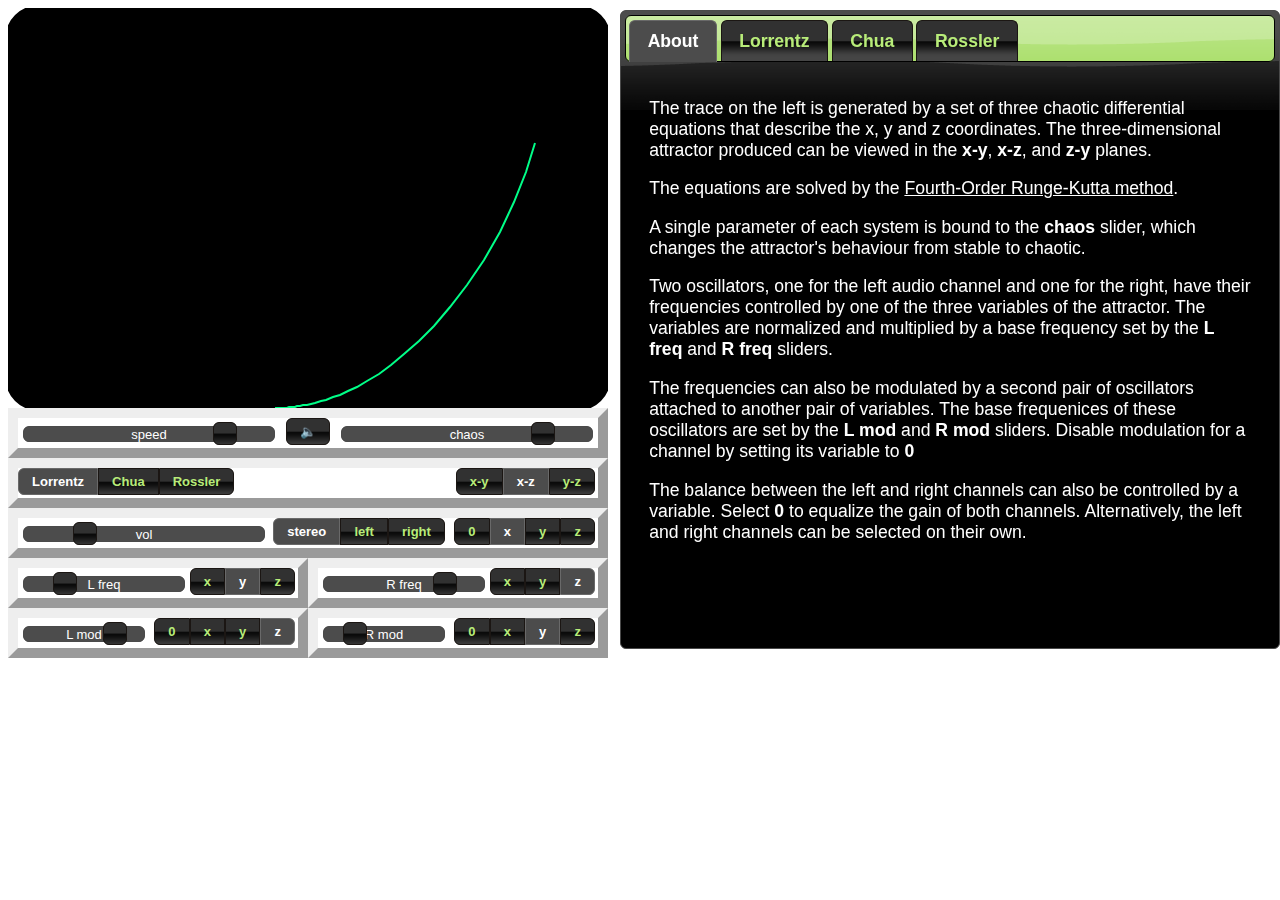
<file: index.html>
<!DOCTYPE html PUBLIC> 
<html>
	<head>
		<meta http-equiv="content-type" content="text/html; charset=UTF-8">
		
		<link rel="stylesheet" type="text/css" href="jquery-ui-1.10.3.custom/css/trontastic/jquery-ui-1.10.3.custom.css">
		
		<style>

		</style>
		
		<script type="text/javascript" src="modernizr.custom.27349.js"></script>		
		
		<script type="text/javascript" src="http://cdn.mathjax.org/mathjax/latest/MathJax.js?config=TeX-AMS-MML_HTMLorMML">
		</script>
		
		<script type="text/javascript" src="jquery-ui-1.10.3.custom/js/jquery-1.9.1.js"></script>
		<script type="text/javascript" src="jquery-ui-1.10.3.custom/js/jquery-ui-1.10.3.custom.js"></script>
		
		<script type="text/javascript" src="attractors.js"></script>
		<script type="text/javascript" src="trace.js"></script>
		
		<script>
							
			$(document).ready(function() {
						
				if (Modernizr.svg) {
					$("#chaoscillator").show();
				}	
				
				$("#tabs").tabs();
				
				var gotAudio = true;
				var soundOn = false;
                
                var AudioContext = window.AudioContext || window.webkitAudioContext;
                
                if (typeof AudioContext !== "undefined") {
					context = new AudioContext();
					context.suspend();
				} else {
					gotAudio = false;
				}

                $('#soundButton').button();
                
                $('#soundButton').click(
                    function() {
                        if (soundOn) {
                            soundOn = false;
                            $('#soundButton').val('\uD83D\uDD08');
                            context.suspend();
                        }
                        else {
                            soundOn = true;
                            $('#soundButton').val('\uD83D\uDD0A');
                            context.resume();
                        }
                    }
                );

				if (gotAudio)
				{
					ltrace = new trace('scope',new lorentz(10.0,28.0,8/3.0),context);
				}
				else {
					ltrace = new trace('scope',new lorentz(10.0,28.0,8/3.0),false);
				}
			
				$('#oscSelect').buttonset();
				$('#planeSelect').buttonset();
						
				$("#losc").click(function() {ltrace.setAttractor(new lorentz(10.0,28.0,8/3.0));});
				$("#cosc").click(function() {ltrace.setAttractor(new chua(15.6,25.0));});
				$("#rosc").click(function() {ltrace.setAttractor(new rossler(0.1,0.1,14.0));});
				$("#fara").click(function() {ltrace.setAttractor(new fabrab(0.98,0.1));});
			
				$("#chaosSlide").slider({ min:0, max:100, value:80, change:function() {ltrace.setChaos(); } });
				$("#timeSlide").slider({ min:0, max:100, value:80, change:function() {ltrace.setSpeed(); } });

				if (gotAudio) {
			
					$("#volSlide").slider({ min:0, max:100, value:25, change:function() {ltrace.setVol(); } });
					$('#channelSelect').buttonset();
					$('#lc').click(function() {ltrace.setLeftChannel();});
					$('#rc').click(function() {ltrace.setRightChannel();});
					$('#sc').click(function() {ltrace.setStereo();});
			
					$('#balanceVar').buttonset();
					$("#0b").click(function() {ltrace.setVar('nobalance','null');});
					$("#xb").click(function() {ltrace.setVar('balancevar','x');});
					$("#yb").click(function() {ltrace.setVar('balancevar','y');});
					$("#zb").click(function() {ltrace.setVar('balancevar','z');});

					$("#leftFreqRangeSlide").slider({ min:0, max:100, value:25, change:function() {ltrace.setLeftFreqRange(); }});
					$("#leftModRangeSlide").slider({ min:0, max:100, value:75, change:function() {ltrace.setLeftModRange(); } });
			
					$("#leftFreqVar").buttonset();
			
					$("#lfx").click(function() {ltrace.setVar('lfv','x');});
					$("#lfy").click(function() {ltrace.setVar('lfv','y');});
					$("#lfz").click(function() {ltrace.setVar('lfv','z');});
			
					$("#leftModVar").buttonset();

					$("#lm0").click(function() {ltrace.stopLeftModulation();});
					$("#lmx").click(function() {ltrace.setVar('lmv','x');});
					$("#lmy").click(function() {ltrace.setVar('lmv','y');});
					$("#lmz").click(function() {ltrace.setVar('lmv','z');});			
			
					$("#rightFreqRangeSlide").slider({ min:0, max:100, value:75, change:function() {ltrace.setRightFreqRange(); }});
					$("#rightModRangeSlide").slider({ min:0, max:100, value:25, change:function() {ltrace.setRightModRange(); } });
			
					$("#rightFreqVar").buttonset();
		
					$("#rfx").click(function() {ltrace.setVar('rfv','x');});
					$("#rfy").click(function() {ltrace.setVar('rfv','y');});
					$("#rfz").click(function() {ltrace.setVar('rfv','z');});		
		
					$("#rightModVar").buttonset();

					$("#rm0").click(function() {ltrace.stopRightModulation();});
					$("#rmx").click(function() {ltrace.setVar('rmv','x');});
					$("#rmy").click(function() {ltrace.setVar('rmv','y');});
					$("#rmz").click(function() {ltrace.setVar('rmv','z');});
				
					$("#audioControls").show();
				
				}	
				else {
					$("#audioFail").show();
				}	
			
				ltrace.init();
						
				window.setInterval(function(){ltrace.tick()},10);
		
			});	
				
		</script>
		
		<title>Dr Greenway's Chaoscillator. File under "Math Rock"</title>
		
	</head>

	<body>	
		<div id="chaoscillator" style="top:10px; width:600px; display:none">
			<div>
				<svg xmlns="http://www.w3.org/2000/svg"
					xmlns:xlink="http://www.w3.org/1999/xlink"
					id="scope" 
					xmlns="http://www.w3.org/2000/svg"
					xmlns:xlink="http://www.w3.org/1999/xlink" 
					width="600" height="400">
			
					<rect x="0" y="0" rx="30" ry="30" width="600" height="400" style="fill:black;stroke:black;stroke-width:5;"/>
				</svg>
			</div>
		
			<div style="position:relative; height:30px; border-style:outset; border-width:10px; ">
				<div id="timeSlide" style="position:absolute; left:5px; top:8px; width:250px; text-align:center;">
					<span style="vertical-align:middle; font-size:small;">speed</span>
				</div>
			
                <input type="button" id="soundButton" value="&#x1F508;"
                        style="display: block; margin: auto; font-size:small;">
			
				<div id="chaosSlide" style="position:absolute; right:5px; top:8px; width:250px; text-align:center;">
					<span style="vertical-align:middle; font-size:small;">chaos</span>
				</div>

			</div>

			<div style="position:relative; border-style:outset; border-width:10px; height:30px;">

				<div id="oscSelect" style="position:absolute; left:0px; top:0px;">
					<input type="radio" id="lorrentz" name="oscType" checked="checked"><label id='losc' style="font-size:small;" for="lorrentz">Lorrentz</label>
					<input type="radio" id="chua" name="oscType"><label id='cosc' style="font-size:small;" for="chua">Chua</label>
					<input type="radio" id="rossler" name="oscType"><label id='rosc' style="font-size:small;" for="rossler">Rossler</label>
					<!-- <input type="radio" id="fabrab" name="oscType"><label id='fara' style="font-size:small;" for="fabrab">Rabinovich-Fabrikant</label> -->
				</div>
				
				<div id="planeSelect" style="position:absolute; right:0px; top:0px;">
					<input type="radio" id="xyplane" name="plane"><label style="font-size:small;" for="xyplane" onClick="ltrace.newPlane('x','y')">x-y</label>
					<input type="radio" id="xzplane" name="plane" checked="checked"><label style="font-size:small;" for="xzplane" onClick="ltrace.newPlane('x','z')">x-z</label>
					<input type="radio" id="yzplane" name="plane"><label style="font-size:small;" for="yzplane" onClick="ltrace.newPlane('y','z')">y-z</label>
				</div>

			</div>

			<div id="audioFail" style="position:relative; border-style:outset; border-width:10px; display:none">
				<div class="ui-widget" style="color:#00FF88; background-color:000;">
					<p  style="font-size:small;">You won't be able to hear anything, as your browser doesn't support the web audio API.</p>
					<p  style="font-size:small;">Come back with one that does, like Chromium, Chrome or Safari, perhaps even Firefox 23.<p>
					<p  style="font-size:small;">(Yes <a style="color:#00FF88" href="https://github.com/g200kg/WAAPISim">WAAPISim</a> has been tried, but it just didn't sound right.)</p>
				</div>	
			</div>
		
			<div id="audioControls" style="position:relative; display:none">
							
				<div style="position:absolute; width:580px; top:0px; height:30px; border-style:outset; border-width:10px;">
					<div id="volSlide" style="position:absolute; left:5; top:8; width:240px; text-align:center;">
						<span style="vertical-align:middle; font-size:small;">vol</span>
					</div>
				</div>

				<div id="channelSelect" style="position:absolute; right:160; top:10;">
					<input type="radio" id="both" name="channel" checked="checked"><label id='sc' style="font-size:small;" for="both">stereo</label>
					<input type="radio" id="leftonly" name="channel"><label id='lc' style="font-size:small;" for="leftonly">left</label>
					<input type="radio" id="rightonly" name="channel"><label id='rc' style="font-size:small;" for="rightonly">right</label>
				</div>


				<div id="balanceVar" style="position:absolute; right:10; top:10;">
					<input type="radio" id="none" name="balance" ><label id='0b' style="font-size:small;" for="none">0</label>
					<input type="radio" id="xbalance" name="balance" checked="checked" ><label id='xb' style="font-size:small;" for="xbalance">x</label>
					<input type="radio" id="ybalance" name="balance"><label id='yb' style="font-size:small;" for="ybalance">y</label>
					<input type="radio" id="zbalance" name="balance"><label id='zb' style="font-size:small;" for="zbalance">z</label>
				</div>

							
				<div style="position:absolute; width:280px; top:50px; height:30px; border-style:outset; border-width:10px;">
					<div id="leftFreqRangeSlide" style="position:absolute; left:5; top:8; width:160px; text-align:center;">
						<span style="vertical-align:middle; font-size:small;">L freq</span>
					</div>
					
					<div id="leftFreqVar" style="position:absolute; right:0;">
						<input type="radio" id="leftfx" name="leftf"><label id='lfx' style="font-size:small;" for="leftfx">x</label>
						<input type="radio" id="leftfy" name="leftf" checked="checked"><label id='lfy' style="font-size:small;" for="leftfy">y</label>
						<input type="radio" id="leftfz" name="leftf"><label id='lfz' style="font-size:small;" for="leftfz">z</label>
					</div>
				</div>
			
				
				<div style="position:absolute; top:100px; width:280px; height:30px; border-style:outset; border-width:10px;">	
					<div id="leftModRangeSlide" style="position:absolute; left:5; top:8; width:120px; text-align:center;">
						<span style="vertical-align:middle; font-size:small;">L mod</span>
					</div>

					<div id="leftModVar" style="position:absolute; right:0; top:0;">
						<input type="radio" id="leftm0" name="leftm"><label id='lm0' style="font-size:small;" for="leftm0">0</label>
						<input type="radio" id="leftmx" name="leftm"><label id='lmx' style="font-size:small;" for="leftmx">x</label>
						<input type="radio" id="leftmy" name="leftm"><label id='lmy' style="font-size:small;" for="leftmy">y</label>
						<input type="radio" id="leftmz" name="leftm" checked="checked"><label id='lmz' style="font-size:small;" for="leftmz">z</label>
					</div>					
							
				</div>
				
				<div style="position:absolute; left: 300px; top:50px; width:280px; height:30px; border-style:outset; border-width:10px;">
					<div id="rightFreqRangeSlide" style="position:absolute; left:5; top:8; width:160px; text-align:center;">
						<span style="vertical-align:middle; font-size:small;">R freq</span>
					</div>
				
					<div id="rightFreqVar" style="position:absolute; right:0; top:0;">
						<input type="radio" id="rightfx" name="rightf"><label id='rfx' style="font-size:small;" for="rightfx">x</label>
						<input type="radio" id="rightfy" name="rightf"><label id='rfy' style="font-size:small;" for="rightfy">y</label>
						<input type="radio" id="rightfz" name="rightf" checked="checked"><label id='rfz' style="font-size:small;" for="rightfz">z</label>
					</div>
					
				</div>
				
				<div style="position:absolute; left: 300px; top:100px; width:280px; height:30px; border-style:outset; border-width:10px;">
					<div id="rightModRangeSlide" style="position:absolute; left:5; top:8; width:120px; text-align:center;">
						<span style="vertical-align:middle; font-size:small;">R mod</span>
					</div>
				
					<div id="rightModVar" style="position:absolute; right:0; top:0;">
						<input type="radio" id="rightm0" name="rightm"><label id='rm0' style="font-size:small;" for="rightm0">0</label>
						<input type="radio" id="rightmx" name="rightm"><label id='rmx' style="font-size:small;" for="rightmx">x</label>
						<input type="radio" id="rightmy" name="rightm" checked="checked"><label id='rmy' style="font-size:small;" for="rightmy">y</label>
						<input type="radio" id="rightmz" name="rightm" ><label id='rmz' style="font-size:small;" for="rightmz">z</label>
					</div>
					
				</div>
					
			</div>

		</div>
		
		<div id="tabs" style="position:fixed; height:630px; left:620px; top:10px;">
			<ul>
				<li><a href="#tabs-1">About</a></li>
				<li><a href="#tabs-2">Lorrentz</a></li>
				<li><a href="#tabs-3">Chua</a></li>
				<li><a href="#tabs-4">Rossler</a></li>
			</ul>
			<div id="tabs-1">
				<p>The trace on the left is generated by a set of three chaotic differential equations that describe the x, y and z coordinates.
				The three-dimensional attractor produced can be viewed in the <b>x-y</b>, <b>x-z</b>, and <b>z-y</b> planes.</p>
				<p>The equations are solved by the <a href="http://apps.nrbook.com/empanel/index.html?pg=907">Fourth-Order Runge-Kutta method</a>.</p>
				<p>A single parameter of each system is bound to the <b>chaos</b> slider, which changes the attractor's behaviour from stable to chaotic.</p>
				<p>Two oscillators, one for the left audio channel and one for the right, have their frequencies controlled by one of the three variables
				of the attractor. The variables are normalized and multiplied by a base frequency set by the <b>L freq</b> and <b>R freq</b> sliders.</p>
				<p>The frequencies can also be modulated by a second pair of oscillators attached to another pair of variables. The base frequenices
				of these oscillators are set by the <b>L mod</b> and <b>R mod</b> sliders. Disable modulation for a channel by setting its variable to
				<b>0</b></p>
				<p>The balance between the left and right channels can also be controlled by a variable. Select <b>0</b> to equalize the gain of both
				channels. Alternatively, the left and right channels can be selected on their own.</p>
			</div>
			<div id="tabs-2">
				<a href="http://en.wikipedia.org/wiki/Lorenz_system"><h3>Lorentz</h3></a>
				<p>
					<span>
						$$\frac{dx}{dt} = \sigma(y-x), \frac{dy}{dt} = x(\rho-z)-y, \frac{dz}{dt} = xy - \beta z$$
					</span>
					Edward Lorentz described his simplified convection model in
					"<a href="http://journals.ametsoc.org/doi/pdf/10.1175/1520-0469(1963)020%3C0130%3ADNF%3E2.0.CO%3B2"
					>Deterministic Nonperiodic Flow</a>" in the Journal of the Atmospheric Sciences in 1963. The <b>chaos</b>
					slider varies the value of \(\rho\) between 13 and 28. \( \sigma = 10, \beta = \frac{8}{3}.\)
				</p>
			</div>
			<div id="tabs-3">
				<p>
					<a href="http://en.wikipedia.org/wiki/Chua's_circuit"><h3>Chua</h3></a>					
					<span>
						$$\frac{dx}{dt} = \alpha\left[y - x - f(x)\right], \frac{dy}{dt} = -x + y +z, \frac{dz}{dt} = -\beta y$$
					</span>
					<span>
						$$f(x) = m_{1}x + \frac{1}{2}(m_{0}-m_{1})(\left|x+1\right|-\left|x-1\right|)$$
					</span> 
					Leon Chua devised his <a href="http://www.scholarpedia.org/article/Chua_circuit">chaotic circuit</a> in 1983, the function \(f(x)\) describes a special nonlinear resistor. The <b>chaos</b> slider varies the value of \(\beta\) between 25 and 50.
					\( \alpha =15.6, m_{0}=-\frac{8}{7}, m_{1}=-\frac{5}{7}.\) 
				</p>
			</div>
			<div id="tabs-4">
				<p>
					<a href="http://en.wikipedia.org/wiki/R%C3%B6ssler_attractor"><h3>Rossler</h3></a>
					<span>
						$$\frac{dx}{dt} = -y -z, \frac{dy}{dt} = x + ay, \frac{dz}{dt} = b + z(x-c)$$
					</span>
					Otto Rössler devised a set of simple differential equations to enable the study of chaotic dynamics
					in "<a href="http://classes.soe.ucsc.edu/ams214/Winter09/foundingpapers/Rossler1976.pdf">An Equation For Continuous Chaos</a>" in Physics Letters in 1976. The <b>chaos</b> slider varies the value of \(c\) between 5.7 and 13. \( a = b = 0.1.\)
				</p> 
			</div>
		</div>
			
	</body>
c
</html>
</file>
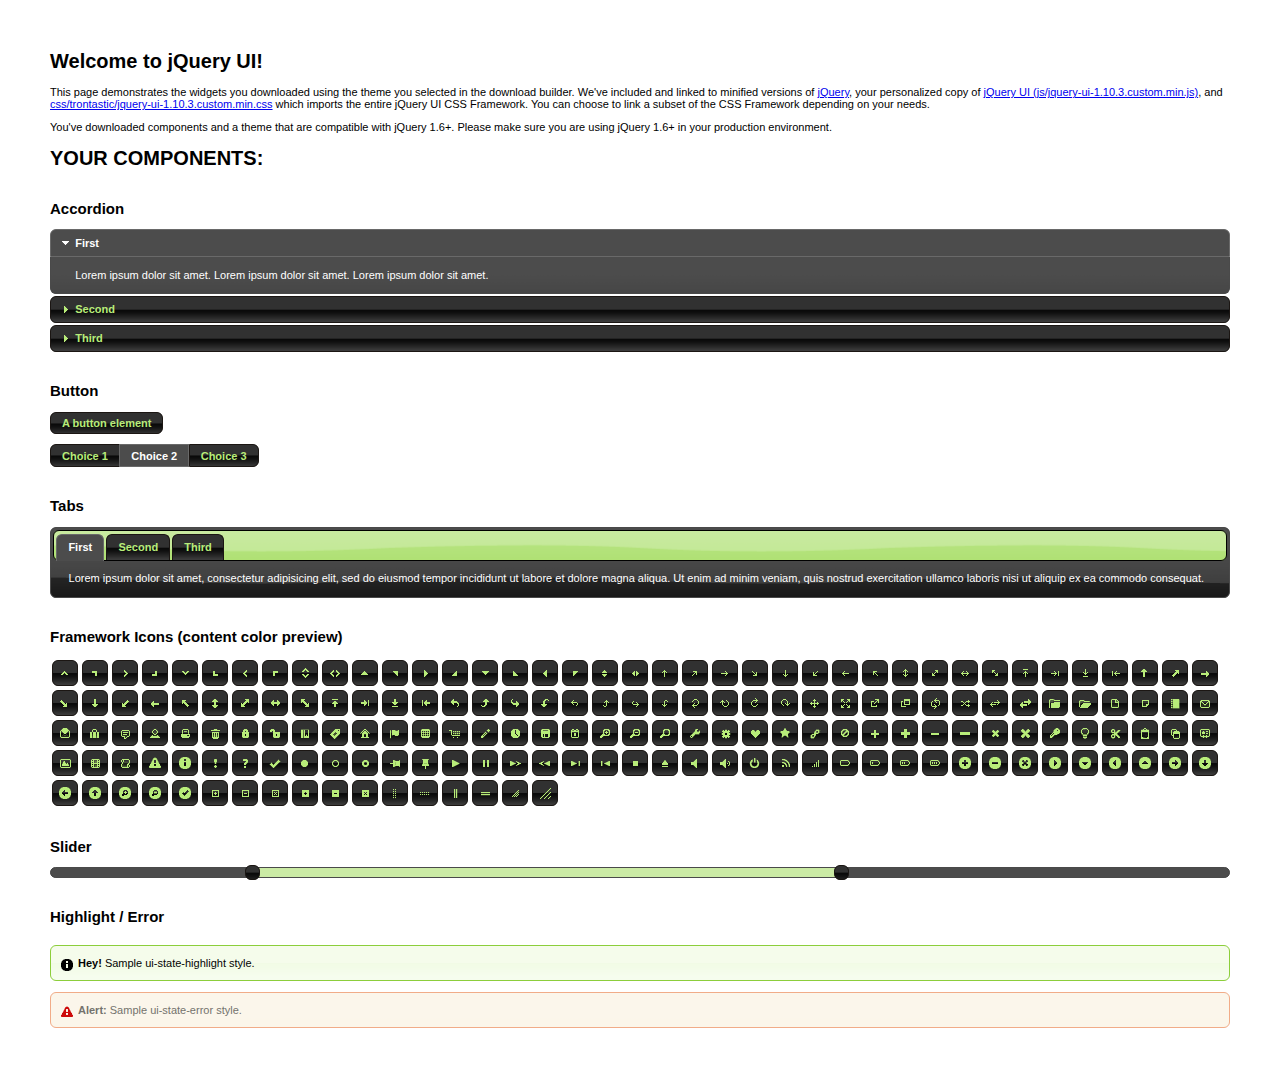
<file: jquery-ui-1.10.3.custom/index.html>
<!doctype html>
<html lang="us">
<head>
	<meta charset="utf-8">
	<title>jQuery UI Example Page</title>
	<link href="css/trontastic/jquery-ui-1.10.3.custom.css" rel="stylesheet">
	<script src="js/jquery-1.9.1.js"></script>
	<script src="js/jquery-ui-1.10.3.custom.js"></script>
	<script>
	$(function() {
		
		$( "#accordion" ).accordion();
		

		

		
		$( "#button" ).button();
		$( "#radioset" ).buttonset();
		

		
		$( "#tabs" ).tabs();
		

		

		

		
		$( "#slider" ).slider({
			range: true,
			values: [ 17, 67 ]
		});
		

		

		// Hover states on the static widgets
		$( "#dialog-link, #icons li" ).hover(
			function() {
				$( this ).addClass( "ui-state-hover" );
			},
			function() {
				$( this ).removeClass( "ui-state-hover" );
			}
		);
	});
	</script>
	<style>
	body{
		font: 62.5% "Trebuchet MS", sans-serif;
		margin: 50px;
	}
	.demoHeaders {
		margin-top: 2em;
	}
	#dialog-link {
		padding: .4em 1em .4em 20px;
		text-decoration: none;
		position: relative;
	}
	#dialog-link span.ui-icon {
		margin: 0 5px 0 0;
		position: absolute;
		left: .2em;
		top: 50%;
		margin-top: -8px;
	}
	#icons {
		margin: 0;
		padding: 0;
	}
	#icons li {
		margin: 2px;
		position: relative;
		padding: 4px 0;
		cursor: pointer;
		float: left;
		list-style: none;
	}
	#icons span.ui-icon {
		float: left;
		margin: 0 4px;
	}
	.fakewindowcontain .ui-widget-overlay {
		position: absolute;
	}
	</style>
</head>
<body>

<h1>Welcome to jQuery UI!</h1>

<div class="ui-widget">
	<p>This page demonstrates the widgets you downloaded using the theme you selected in the download builder. We've included and linked to minified versions of <a href="js/jquery-1.9.1.js">jQuery</a>, your personalized copy of <a href="js/jquery-ui-1.10.3.custom.min.js">jQuery UI (js/jquery-ui-1.10.3.custom.min.js)</a>, and <a href="css/trontastic/jquery-ui-1.10.3.custom.min.css">css/trontastic/jquery-ui-1.10.3.custom.min.css</a> which imports the entire jQuery UI CSS Framework. You can choose to link a subset of the CSS Framework depending on your needs. </p>
	<p>You've downloaded components and a theme that are compatible with jQuery 1.6+. Please make sure you are using jQuery 1.6+ in your production environment.</p>
</div>

<h1>YOUR COMPONENTS:</h1>


<!-- Accordion -->
<h2 class="demoHeaders">Accordion</h2>
<div id="accordion">
	<h3>First</h3>
	<div>Lorem ipsum dolor sit amet. Lorem ipsum dolor sit amet. Lorem ipsum dolor sit amet.</div>
	<h3>Second</h3>
	<div>Phasellus mattis tincidunt nibh.</div>
	<h3>Third</h3>
	<div>Nam dui erat, auctor a, dignissim quis.</div>
</div>





<!-- Button -->
<h2 class="demoHeaders">Button</h2>
<button id="button">A button element</button>
<form style="margin-top: 1em;">
	<div id="radioset">
		<input type="radio" id="radio1" name="radio"><label for="radio1">Choice 1</label>
		<input type="radio" id="radio2" name="radio" checked="checked"><label for="radio2">Choice 2</label>
		<input type="radio" id="radio3" name="radio"><label for="radio3">Choice 3</label>
	</div>
</form>



<!-- Tabs -->
<h2 class="demoHeaders">Tabs</h2>
<div id="tabs">
	<ul>
		<li><a href="#tabs-1">First</a></li>
		<li><a href="#tabs-2">Second</a></li>
		<li><a href="#tabs-3">Third</a></li>
	</ul>
	<div id="tabs-1">Lorem ipsum dolor sit amet, consectetur adipisicing elit, sed do eiusmod tempor incididunt ut labore et dolore magna aliqua. Ut enim ad minim veniam, quis nostrud exercitation ullamco laboris nisi ut aliquip ex ea commodo consequat.</div>
	<div id="tabs-2">Phasellus mattis tincidunt nibh. Cras orci urna, blandit id, pretium vel, aliquet ornare, felis. Maecenas scelerisque sem non nisl. Fusce sed lorem in enim dictum bibendum.</div>
	<div id="tabs-3">Nam dui erat, auctor a, dignissim quis, sollicitudin eu, felis. Pellentesque nisi urna, interdum eget, sagittis et, consequat vestibulum, lacus. Mauris porttitor ullamcorper augue.</div>
</div>





<h2 class="demoHeaders">Framework Icons (content color preview)</h2>
<ul id="icons" class="ui-widget ui-helper-clearfix">
	<li class="ui-state-default ui-corner-all" title=".ui-icon-carat-1-n"><span class="ui-icon ui-icon-carat-1-n"></span></li>
	<li class="ui-state-default ui-corner-all" title=".ui-icon-carat-1-ne"><span class="ui-icon ui-icon-carat-1-ne"></span></li>
	<li class="ui-state-default ui-corner-all" title=".ui-icon-carat-1-e"><span class="ui-icon ui-icon-carat-1-e"></span></li>
	<li class="ui-state-default ui-corner-all" title=".ui-icon-carat-1-se"><span class="ui-icon ui-icon-carat-1-se"></span></li>
	<li class="ui-state-default ui-corner-all" title=".ui-icon-carat-1-s"><span class="ui-icon ui-icon-carat-1-s"></span></li>
	<li class="ui-state-default ui-corner-all" title=".ui-icon-carat-1-sw"><span class="ui-icon ui-icon-carat-1-sw"></span></li>
	<li class="ui-state-default ui-corner-all" title=".ui-icon-carat-1-w"><span class="ui-icon ui-icon-carat-1-w"></span></li>
	<li class="ui-state-default ui-corner-all" title=".ui-icon-carat-1-nw"><span class="ui-icon ui-icon-carat-1-nw"></span></li>
	<li class="ui-state-default ui-corner-all" title=".ui-icon-carat-2-n-s"><span class="ui-icon ui-icon-carat-2-n-s"></span></li>
	<li class="ui-state-default ui-corner-all" title=".ui-icon-carat-2-e-w"><span class="ui-icon ui-icon-carat-2-e-w"></span></li>
	<li class="ui-state-default ui-corner-all" title=".ui-icon-triangle-1-n"><span class="ui-icon ui-icon-triangle-1-n"></span></li>
	<li class="ui-state-default ui-corner-all" title=".ui-icon-triangle-1-ne"><span class="ui-icon ui-icon-triangle-1-ne"></span></li>
	<li class="ui-state-default ui-corner-all" title=".ui-icon-triangle-1-e"><span class="ui-icon ui-icon-triangle-1-e"></span></li>
	<li class="ui-state-default ui-corner-all" title=".ui-icon-triangle-1-se"><span class="ui-icon ui-icon-triangle-1-se"></span></li>
	<li class="ui-state-default ui-corner-all" title=".ui-icon-triangle-1-s"><span class="ui-icon ui-icon-triangle-1-s"></span></li>
	<li class="ui-state-default ui-corner-all" title=".ui-icon-triangle-1-sw"><span class="ui-icon ui-icon-triangle-1-sw"></span></li>
	<li class="ui-state-default ui-corner-all" title=".ui-icon-triangle-1-w"><span class="ui-icon ui-icon-triangle-1-w"></span></li>
	<li class="ui-state-default ui-corner-all" title=".ui-icon-triangle-1-nw"><span class="ui-icon ui-icon-triangle-1-nw"></span></li>
	<li class="ui-state-default ui-corner-all" title=".ui-icon-triangle-2-n-s"><span class="ui-icon ui-icon-triangle-2-n-s"></span></li>
	<li class="ui-state-default ui-corner-all" title=".ui-icon-triangle-2-e-w"><span class="ui-icon ui-icon-triangle-2-e-w"></span></li>
	<li class="ui-state-default ui-corner-all" title=".ui-icon-arrow-1-n"><span class="ui-icon ui-icon-arrow-1-n"></span></li>
	<li class="ui-state-default ui-corner-all" title=".ui-icon-arrow-1-ne"><span class="ui-icon ui-icon-arrow-1-ne"></span></li>
	<li class="ui-state-default ui-corner-all" title=".ui-icon-arrow-1-e"><span class="ui-icon ui-icon-arrow-1-e"></span></li>
	<li class="ui-state-default ui-corner-all" title=".ui-icon-arrow-1-se"><span class="ui-icon ui-icon-arrow-1-se"></span></li>
	<li class="ui-state-default ui-corner-all" title=".ui-icon-arrow-1-s"><span class="ui-icon ui-icon-arrow-1-s"></span></li>
	<li class="ui-state-default ui-corner-all" title=".ui-icon-arrow-1-sw"><span class="ui-icon ui-icon-arrow-1-sw"></span></li>
	<li class="ui-state-default ui-corner-all" title=".ui-icon-arrow-1-w"><span class="ui-icon ui-icon-arrow-1-w"></span></li>
	<li class="ui-state-default ui-corner-all" title=".ui-icon-arrow-1-nw"><span class="ui-icon ui-icon-arrow-1-nw"></span></li>
	<li class="ui-state-default ui-corner-all" title=".ui-icon-arrow-2-n-s"><span class="ui-icon ui-icon-arrow-2-n-s"></span></li>
	<li class="ui-state-default ui-corner-all" title=".ui-icon-arrow-2-ne-sw"><span class="ui-icon ui-icon-arrow-2-ne-sw"></span></li>
	<li class="ui-state-default ui-corner-all" title=".ui-icon-arrow-2-e-w"><span class="ui-icon ui-icon-arrow-2-e-w"></span></li>
	<li class="ui-state-default ui-corner-all" title=".ui-icon-arrow-2-se-nw"><span class="ui-icon ui-icon-arrow-2-se-nw"></span></li>
	<li class="ui-state-default ui-corner-all" title=".ui-icon-arrowstop-1-n"><span class="ui-icon ui-icon-arrowstop-1-n"></span></li>
	<li class="ui-state-default ui-corner-all" title=".ui-icon-arrowstop-1-e"><span class="ui-icon ui-icon-arrowstop-1-e"></span></li>
	<li class="ui-state-default ui-corner-all" title=".ui-icon-arrowstop-1-s"><span class="ui-icon ui-icon-arrowstop-1-s"></span></li>
	<li class="ui-state-default ui-corner-all" title=".ui-icon-arrowstop-1-w"><span class="ui-icon ui-icon-arrowstop-1-w"></span></li>
	<li class="ui-state-default ui-corner-all" title=".ui-icon-arrowthick-1-n"><span class="ui-icon ui-icon-arrowthick-1-n"></span></li>
	<li class="ui-state-default ui-corner-all" title=".ui-icon-arrowthick-1-ne"><span class="ui-icon ui-icon-arrowthick-1-ne"></span></li>
	<li class="ui-state-default ui-corner-all" title=".ui-icon-arrowthick-1-e"><span class="ui-icon ui-icon-arrowthick-1-e"></span></li>
	<li class="ui-state-default ui-corner-all" title=".ui-icon-arrowthick-1-se"><span class="ui-icon ui-icon-arrowthick-1-se"></span></li>
	<li class="ui-state-default ui-corner-all" title=".ui-icon-arrowthick-1-s"><span class="ui-icon ui-icon-arrowthick-1-s"></span></li>
	<li class="ui-state-default ui-corner-all" title=".ui-icon-arrowthick-1-sw"><span class="ui-icon ui-icon-arrowthick-1-sw"></span></li>
	<li class="ui-state-default ui-corner-all" title=".ui-icon-arrowthick-1-w"><span class="ui-icon ui-icon-arrowthick-1-w"></span></li>
	<li class="ui-state-default ui-corner-all" title=".ui-icon-arrowthick-1-nw"><span class="ui-icon ui-icon-arrowthick-1-nw"></span></li>
	<li class="ui-state-default ui-corner-all" title=".ui-icon-arrowthick-2-n-s"><span class="ui-icon ui-icon-arrowthick-2-n-s"></span></li>
	<li class="ui-state-default ui-corner-all" title=".ui-icon-arrowthick-2-ne-sw"><span class="ui-icon ui-icon-arrowthick-2-ne-sw"></span></li>
	<li class="ui-state-default ui-corner-all" title=".ui-icon-arrowthick-2-e-w"><span class="ui-icon ui-icon-arrowthick-2-e-w"></span></li>
	<li class="ui-state-default ui-corner-all" title=".ui-icon-arrowthick-2-se-nw"><span class="ui-icon ui-icon-arrowthick-2-se-nw"></span></li>
	<li class="ui-state-default ui-corner-all" title=".ui-icon-arrowthickstop-1-n"><span class="ui-icon ui-icon-arrowthickstop-1-n"></span></li>
	<li class="ui-state-default ui-corner-all" title=".ui-icon-arrowthickstop-1-e"><span class="ui-icon ui-icon-arrowthickstop-1-e"></span></li>
	<li class="ui-state-default ui-corner-all" title=".ui-icon-arrowthickstop-1-s"><span class="ui-icon ui-icon-arrowthickstop-1-s"></span></li>
	<li class="ui-state-default ui-corner-all" title=".ui-icon-arrowthickstop-1-w"><span class="ui-icon ui-icon-arrowthickstop-1-w"></span></li>
	<li class="ui-state-default ui-corner-all" title=".ui-icon-arrowreturnthick-1-w"><span class="ui-icon ui-icon-arrowreturnthick-1-w"></span></li>
	<li class="ui-state-default ui-corner-all" title=".ui-icon-arrowreturnthick-1-n"><span class="ui-icon ui-icon-arrowreturnthick-1-n"></span></li>
	<li class="ui-state-default ui-corner-all" title=".ui-icon-arrowreturnthick-1-e"><span class="ui-icon ui-icon-arrowreturnthick-1-e"></span></li>
	<li class="ui-state-default ui-corner-all" title=".ui-icon-arrowreturnthick-1-s"><span class="ui-icon ui-icon-arrowreturnthick-1-s"></span></li>
	<li class="ui-state-default ui-corner-all" title=".ui-icon-arrowreturn-1-w"><span class="ui-icon ui-icon-arrowreturn-1-w"></span></li>
	<li class="ui-state-default ui-corner-all" title=".ui-icon-arrowreturn-1-n"><span class="ui-icon ui-icon-arrowreturn-1-n"></span></li>
	<li class="ui-state-default ui-corner-all" title=".ui-icon-arrowreturn-1-e"><span class="ui-icon ui-icon-arrowreturn-1-e"></span></li>
	<li class="ui-state-default ui-corner-all" title=".ui-icon-arrowreturn-1-s"><span class="ui-icon ui-icon-arrowreturn-1-s"></span></li>
	<li class="ui-state-default ui-corner-all" title=".ui-icon-arrowrefresh-1-w"><span class="ui-icon ui-icon-arrowrefresh-1-w"></span></li>
	<li class="ui-state-default ui-corner-all" title=".ui-icon-arrowrefresh-1-n"><span class="ui-icon ui-icon-arrowrefresh-1-n"></span></li>
	<li class="ui-state-default ui-corner-all" title=".ui-icon-arrowrefresh-1-e"><span class="ui-icon ui-icon-arrowrefresh-1-e"></span></li>
	<li class="ui-state-default ui-corner-all" title=".ui-icon-arrowrefresh-1-s"><span class="ui-icon ui-icon-arrowrefresh-1-s"></span></li>
	<li class="ui-state-default ui-corner-all" title=".ui-icon-arrow-4"><span class="ui-icon ui-icon-arrow-4"></span></li>
	<li class="ui-state-default ui-corner-all" title=".ui-icon-arrow-4-diag"><span class="ui-icon ui-icon-arrow-4-diag"></span></li>
	<li class="ui-state-default ui-corner-all" title=".ui-icon-extlink"><span class="ui-icon ui-icon-extlink"></span></li>
	<li class="ui-state-default ui-corner-all" title=".ui-icon-newwin"><span class="ui-icon ui-icon-newwin"></span></li>
	<li class="ui-state-default ui-corner-all" title=".ui-icon-refresh"><span class="ui-icon ui-icon-refresh"></span></li>
	<li class="ui-state-default ui-corner-all" title=".ui-icon-shuffle"><span class="ui-icon ui-icon-shuffle"></span></li>
	<li class="ui-state-default ui-corner-all" title=".ui-icon-transfer-e-w"><span class="ui-icon ui-icon-transfer-e-w"></span></li>
	<li class="ui-state-default ui-corner-all" title=".ui-icon-transferthick-e-w"><span class="ui-icon ui-icon-transferthick-e-w"></span></li>
	<li class="ui-state-default ui-corner-all" title=".ui-icon-folder-collapsed"><span class="ui-icon ui-icon-folder-collapsed"></span></li>
	<li class="ui-state-default ui-corner-all" title=".ui-icon-folder-open"><span class="ui-icon ui-icon-folder-open"></span></li>
	<li class="ui-state-default ui-corner-all" title=".ui-icon-document"><span class="ui-icon ui-icon-document"></span></li>
	<li class="ui-state-default ui-corner-all" title=".ui-icon-document-b"><span class="ui-icon ui-icon-document-b"></span></li>
	<li class="ui-state-default ui-corner-all" title=".ui-icon-note"><span class="ui-icon ui-icon-note"></span></li>
	<li class="ui-state-default ui-corner-all" title=".ui-icon-mail-closed"><span class="ui-icon ui-icon-mail-closed"></span></li>
	<li class="ui-state-default ui-corner-all" title=".ui-icon-mail-open"><span class="ui-icon ui-icon-mail-open"></span></li>
	<li class="ui-state-default ui-corner-all" title=".ui-icon-suitcase"><span class="ui-icon ui-icon-suitcase"></span></li>
	<li class="ui-state-default ui-corner-all" title=".ui-icon-comment"><span class="ui-icon ui-icon-comment"></span></li>
	<li class="ui-state-default ui-corner-all" title=".ui-icon-person"><span class="ui-icon ui-icon-person"></span></li>
	<li class="ui-state-default ui-corner-all" title=".ui-icon-print"><span class="ui-icon ui-icon-print"></span></li>
	<li class="ui-state-default ui-corner-all" title=".ui-icon-trash"><span class="ui-icon ui-icon-trash"></span></li>
	<li class="ui-state-default ui-corner-all" title=".ui-icon-locked"><span class="ui-icon ui-icon-locked"></span></li>
	<li class="ui-state-default ui-corner-all" title=".ui-icon-unlocked"><span class="ui-icon ui-icon-unlocked"></span></li>
	<li class="ui-state-default ui-corner-all" title=".ui-icon-bookmark"><span class="ui-icon ui-icon-bookmark"></span></li>
	<li class="ui-state-default ui-corner-all" title=".ui-icon-tag"><span class="ui-icon ui-icon-tag"></span></li>
	<li class="ui-state-default ui-corner-all" title=".ui-icon-home"><span class="ui-icon ui-icon-home"></span></li>
	<li class="ui-state-default ui-corner-all" title=".ui-icon-flag"><span class="ui-icon ui-icon-flag"></span></li>
	<li class="ui-state-default ui-corner-all" title=".ui-icon-calculator"><span class="ui-icon ui-icon-calculator"></span></li>
	<li class="ui-state-default ui-corner-all" title=".ui-icon-cart"><span class="ui-icon ui-icon-cart"></span></li>
	<li class="ui-state-default ui-corner-all" title=".ui-icon-pencil"><span class="ui-icon ui-icon-pencil"></span></li>
	<li class="ui-state-default ui-corner-all" title=".ui-icon-clock"><span class="ui-icon ui-icon-clock"></span></li>
	<li class="ui-state-default ui-corner-all" title=".ui-icon-disk"><span class="ui-icon ui-icon-disk"></span></li>
	<li class="ui-state-default ui-corner-all" title=".ui-icon-calendar"><span class="ui-icon ui-icon-calendar"></span></li>
	<li class="ui-state-default ui-corner-all" title=".ui-icon-zoomin"><span class="ui-icon ui-icon-zoomin"></span></li>
	<li class="ui-state-default ui-corner-all" title=".ui-icon-zoomout"><span class="ui-icon ui-icon-zoomout"></span></li>
	<li class="ui-state-default ui-corner-all" title=".ui-icon-search"><span class="ui-icon ui-icon-search"></span></li>
	<li class="ui-state-default ui-corner-all" title=".ui-icon-wrench"><span class="ui-icon ui-icon-wrench"></span></li>
	<li class="ui-state-default ui-corner-all" title=".ui-icon-gear"><span class="ui-icon ui-icon-gear"></span></li>
	<li class="ui-state-default ui-corner-all" title=".ui-icon-heart"><span class="ui-icon ui-icon-heart"></span></li>
	<li class="ui-state-default ui-corner-all" title=".ui-icon-star"><span class="ui-icon ui-icon-star"></span></li>
	<li class="ui-state-default ui-corner-all" title=".ui-icon-link"><span class="ui-icon ui-icon-link"></span></li>
	<li class="ui-state-default ui-corner-all" title=".ui-icon-cancel"><span class="ui-icon ui-icon-cancel"></span></li>
	<li class="ui-state-default ui-corner-all" title=".ui-icon-plus"><span class="ui-icon ui-icon-plus"></span></li>
	<li class="ui-state-default ui-corner-all" title=".ui-icon-plusthick"><span class="ui-icon ui-icon-plusthick"></span></li>
	<li class="ui-state-default ui-corner-all" title=".ui-icon-minus"><span class="ui-icon ui-icon-minus"></span></li>
	<li class="ui-state-default ui-corner-all" title=".ui-icon-minusthick"><span class="ui-icon ui-icon-minusthick"></span></li>
	<li class="ui-state-default ui-corner-all" title=".ui-icon-close"><span class="ui-icon ui-icon-close"></span></li>
	<li class="ui-state-default ui-corner-all" title=".ui-icon-closethick"><span class="ui-icon ui-icon-closethick"></span></li>
	<li class="ui-state-default ui-corner-all" title=".ui-icon-key"><span class="ui-icon ui-icon-key"></span></li>
	<li class="ui-state-default ui-corner-all" title=".ui-icon-lightbulb"><span class="ui-icon ui-icon-lightbulb"></span></li>
	<li class="ui-state-default ui-corner-all" title=".ui-icon-scissors"><span class="ui-icon ui-icon-scissors"></span></li>
	<li class="ui-state-default ui-corner-all" title=".ui-icon-clipboard"><span class="ui-icon ui-icon-clipboard"></span></li>
	<li class="ui-state-default ui-corner-all" title=".ui-icon-copy"><span class="ui-icon ui-icon-copy"></span></li>
	<li class="ui-state-default ui-corner-all" title=".ui-icon-contact"><span class="ui-icon ui-icon-contact"></span></li>
	<li class="ui-state-default ui-corner-all" title=".ui-icon-image"><span class="ui-icon ui-icon-image"></span></li>
	<li class="ui-state-default ui-corner-all" title=".ui-icon-video"><span class="ui-icon ui-icon-video"></span></li>
	<li class="ui-state-default ui-corner-all" title=".ui-icon-script"><span class="ui-icon ui-icon-script"></span></li>
	<li class="ui-state-default ui-corner-all" title=".ui-icon-alert"><span class="ui-icon ui-icon-alert"></span></li>
	<li class="ui-state-default ui-corner-all" title=".ui-icon-info"><span class="ui-icon ui-icon-info"></span></li>
	<li class="ui-state-default ui-corner-all" title=".ui-icon-notice"><span class="ui-icon ui-icon-notice"></span></li>
	<li class="ui-state-default ui-corner-all" title=".ui-icon-help"><span class="ui-icon ui-icon-help"></span></li>
	<li class="ui-state-default ui-corner-all" title=".ui-icon-check"><span class="ui-icon ui-icon-check"></span></li>
	<li class="ui-state-default ui-corner-all" title=".ui-icon-bullet"><span class="ui-icon ui-icon-bullet"></span></li>
	<li class="ui-state-default ui-corner-all" title=".ui-icon-radio-off"><span class="ui-icon ui-icon-radio-off"></span></li>
	<li class="ui-state-default ui-corner-all" title=".ui-icon-radio-on"><span class="ui-icon ui-icon-radio-on"></span></li>
	<li class="ui-state-default ui-corner-all" title=".ui-icon-pin-w"><span class="ui-icon ui-icon-pin-w"></span></li>
	<li class="ui-state-default ui-corner-all" title=".ui-icon-pin-s"><span class="ui-icon ui-icon-pin-s"></span></li>
	<li class="ui-state-default ui-corner-all" title=".ui-icon-play"><span class="ui-icon ui-icon-play"></span></li>
	<li class="ui-state-default ui-corner-all" title=".ui-icon-pause"><span class="ui-icon ui-icon-pause"></span></li>
	<li class="ui-state-default ui-corner-all" title=".ui-icon-seek-next"><span class="ui-icon ui-icon-seek-next"></span></li>
	<li class="ui-state-default ui-corner-all" title=".ui-icon-seek-prev"><span class="ui-icon ui-icon-seek-prev"></span></li>
	<li class="ui-state-default ui-corner-all" title=".ui-icon-seek-end"><span class="ui-icon ui-icon-seek-end"></span></li>
	<li class="ui-state-default ui-corner-all" title=".ui-icon-seek-first"><span class="ui-icon ui-icon-seek-first"></span></li>
	<li class="ui-state-default ui-corner-all" title=".ui-icon-stop"><span class="ui-icon ui-icon-stop"></span></li>
	<li class="ui-state-default ui-corner-all" title=".ui-icon-eject"><span class="ui-icon ui-icon-eject"></span></li>
	<li class="ui-state-default ui-corner-all" title=".ui-icon-volume-off"><span class="ui-icon ui-icon-volume-off"></span></li>
	<li class="ui-state-default ui-corner-all" title=".ui-icon-volume-on"><span class="ui-icon ui-icon-volume-on"></span></li>
	<li class="ui-state-default ui-corner-all" title=".ui-icon-power"><span class="ui-icon ui-icon-power"></span></li>
	<li class="ui-state-default ui-corner-all" title=".ui-icon-signal-diag"><span class="ui-icon ui-icon-signal-diag"></span></li>
	<li class="ui-state-default ui-corner-all" title=".ui-icon-signal"><span class="ui-icon ui-icon-signal"></span></li>
	<li class="ui-state-default ui-corner-all" title=".ui-icon-battery-0"><span class="ui-icon ui-icon-battery-0"></span></li>
	<li class="ui-state-default ui-corner-all" title=".ui-icon-battery-1"><span class="ui-icon ui-icon-battery-1"></span></li>
	<li class="ui-state-default ui-corner-all" title=".ui-icon-battery-2"><span class="ui-icon ui-icon-battery-2"></span></li>
	<li class="ui-state-default ui-corner-all" title=".ui-icon-battery-3"><span class="ui-icon ui-icon-battery-3"></span></li>
	<li class="ui-state-default ui-corner-all" title=".ui-icon-circle-plus"><span class="ui-icon ui-icon-circle-plus"></span></li>
	<li class="ui-state-default ui-corner-all" title=".ui-icon-circle-minus"><span class="ui-icon ui-icon-circle-minus"></span></li>
	<li class="ui-state-default ui-corner-all" title=".ui-icon-circle-close"><span class="ui-icon ui-icon-circle-close"></span></li>
	<li class="ui-state-default ui-corner-all" title=".ui-icon-circle-triangle-e"><span class="ui-icon ui-icon-circle-triangle-e"></span></li>
	<li class="ui-state-default ui-corner-all" title=".ui-icon-circle-triangle-s"><span class="ui-icon ui-icon-circle-triangle-s"></span></li>
	<li class="ui-state-default ui-corner-all" title=".ui-icon-circle-triangle-w"><span class="ui-icon ui-icon-circle-triangle-w"></span></li>
	<li class="ui-state-default ui-corner-all" title=".ui-icon-circle-triangle-n"><span class="ui-icon ui-icon-circle-triangle-n"></span></li>
	<li class="ui-state-default ui-corner-all" title=".ui-icon-circle-arrow-e"><span class="ui-icon ui-icon-circle-arrow-e"></span></li>
	<li class="ui-state-default ui-corner-all" title=".ui-icon-circle-arrow-s"><span class="ui-icon ui-icon-circle-arrow-s"></span></li>
	<li class="ui-state-default ui-corner-all" title=".ui-icon-circle-arrow-w"><span class="ui-icon ui-icon-circle-arrow-w"></span></li>
	<li class="ui-state-default ui-corner-all" title=".ui-icon-circle-arrow-n"><span class="ui-icon ui-icon-circle-arrow-n"></span></li>
	<li class="ui-state-default ui-corner-all" title=".ui-icon-circle-zoomin"><span class="ui-icon ui-icon-circle-zoomin"></span></li>
	<li class="ui-state-default ui-corner-all" title=".ui-icon-circle-zoomout"><span class="ui-icon ui-icon-circle-zoomout"></span></li>
	<li class="ui-state-default ui-corner-all" title=".ui-icon-circle-check"><span class="ui-icon ui-icon-circle-check"></span></li>
	<li class="ui-state-default ui-corner-all" title=".ui-icon-circlesmall-plus"><span class="ui-icon ui-icon-circlesmall-plus"></span></li>
	<li class="ui-state-default ui-corner-all" title=".ui-icon-circlesmall-minus"><span class="ui-icon ui-icon-circlesmall-minus"></span></li>
	<li class="ui-state-default ui-corner-all" title=".ui-icon-circlesmall-close"><span class="ui-icon ui-icon-circlesmall-close"></span></li>
	<li class="ui-state-default ui-corner-all" title=".ui-icon-squaresmall-plus"><span class="ui-icon ui-icon-squaresmall-plus"></span></li>
	<li class="ui-state-default ui-corner-all" title=".ui-icon-squaresmall-minus"><span class="ui-icon ui-icon-squaresmall-minus"></span></li>
	<li class="ui-state-default ui-corner-all" title=".ui-icon-squaresmall-close"><span class="ui-icon ui-icon-squaresmall-close"></span></li>
	<li class="ui-state-default ui-corner-all" title=".ui-icon-grip-dotted-vertical"><span class="ui-icon ui-icon-grip-dotted-vertical"></span></li>
	<li class="ui-state-default ui-corner-all" title=".ui-icon-grip-dotted-horizontal"><span class="ui-icon ui-icon-grip-dotted-horizontal"></span></li>
	<li class="ui-state-default ui-corner-all" title=".ui-icon-grip-solid-vertical"><span class="ui-icon ui-icon-grip-solid-vertical"></span></li>
	<li class="ui-state-default ui-corner-all" title=".ui-icon-grip-solid-horizontal"><span class="ui-icon ui-icon-grip-solid-horizontal"></span></li>
	<li class="ui-state-default ui-corner-all" title=".ui-icon-gripsmall-diagonal-se"><span class="ui-icon ui-icon-gripsmall-diagonal-se"></span></li>
	<li class="ui-state-default ui-corner-all" title=".ui-icon-grip-diagonal-se"><span class="ui-icon ui-icon-grip-diagonal-se"></span></li>
</ul>


<!-- Slider -->
<h2 class="demoHeaders">Slider</h2>
<div id="slider"></div>






<!-- Highlight / Error -->
<h2 class="demoHeaders">Highlight / Error</h2>
<div class="ui-widget">
	<div class="ui-state-highlight ui-corner-all" style="margin-top: 20px; padding: 0 .7em;">
		<p><span class="ui-icon ui-icon-info" style="float: left; margin-right: .3em;"></span>
		<strong>Hey!</strong> Sample ui-state-highlight style.</p>
	</div>
</div>
<br>
<div class="ui-widget">
	<div class="ui-state-error ui-corner-all" style="padding: 0 .7em;">
		<p><span class="ui-icon ui-icon-alert" style="float: left; margin-right: .3em;"></span>
		<strong>Alert:</strong> Sample ui-state-error style.</p>
	</div>
</div>

</body>
</html>
</file>
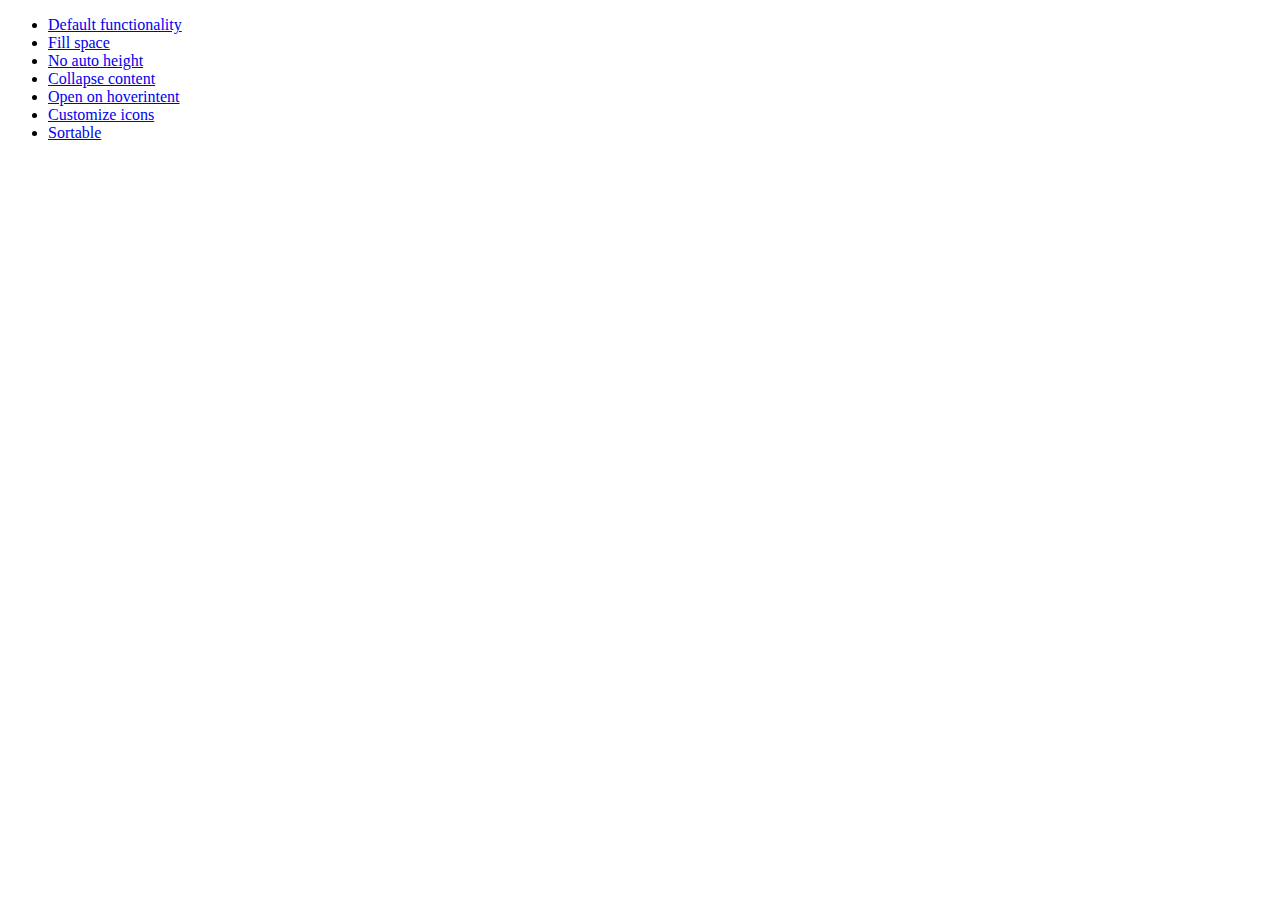
<file: jquery-ui-1.10.3.custom/development-bundle/demos/accordion/index.html>
<!doctype html>
<html lang="en">
<head>
	<meta charset="utf-8">
	<title>jQuery UI Accordion Demos</title>
</head>
<body>

<ul>
	<li><a href="default.html">Default functionality</a></li>
	<li><a href="fillspace.html">Fill space</a></li>
	<li><a href="no-auto-height.html">No auto height</a></li>
	<li><a href="collapsible.html">Collapse content</a></li>
	<li><a href="hoverintent.html">Open on hoverintent</a></li>
	<li><a href="custom-icons.html">Customize icons</a></li>
	<li><a href="sortable.html">Sortable</a></li>
</ul>

</body>
</html>
</file>
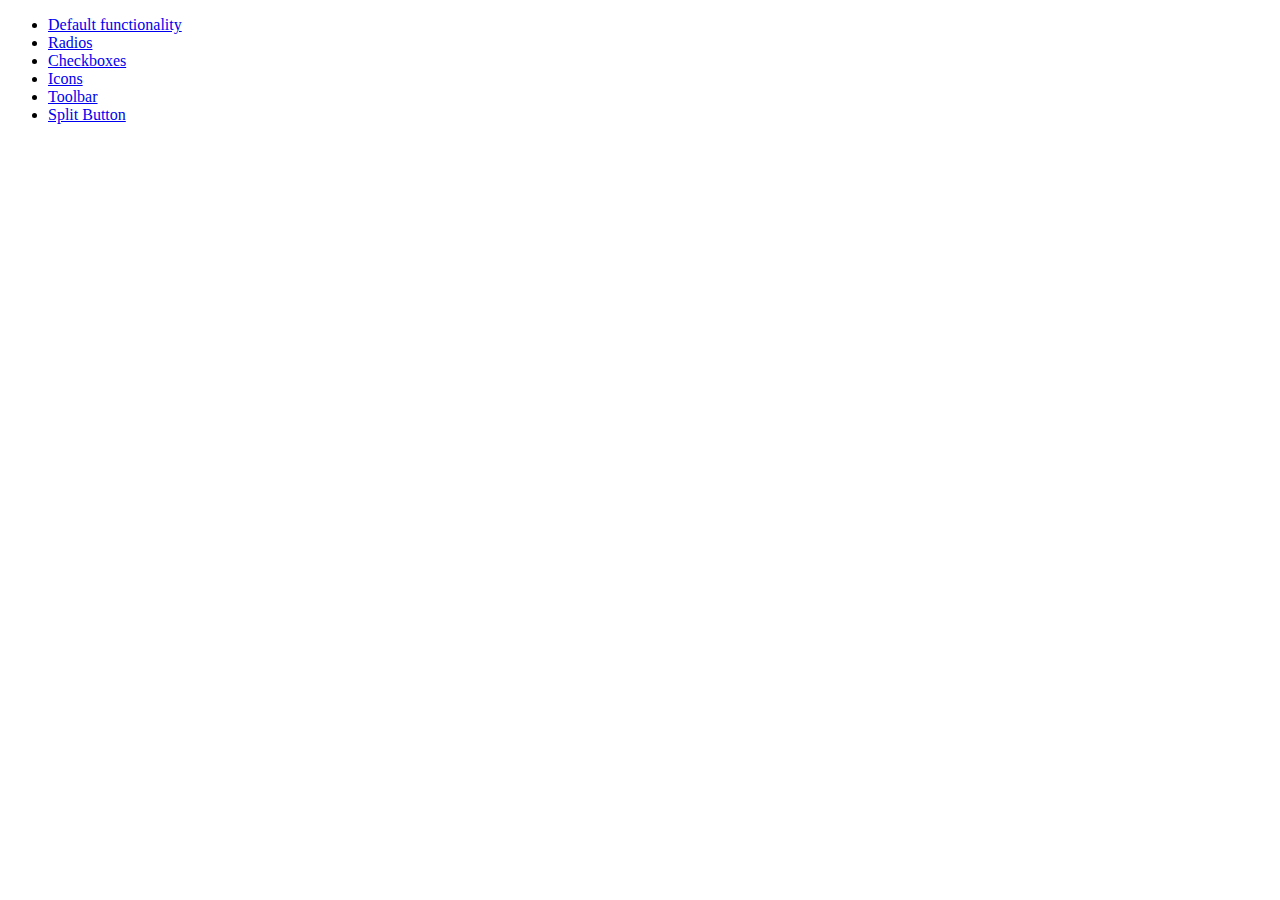
<file: jquery-ui-1.10.3.custom/development-bundle/demos/button/index.html>
<!doctype html>
<html lang="en">
<head>
	<meta charset="utf-8">
	<title>jQuery UI Button Demos</title>
</head>
<body>

<ul>
	<li><a href="default.html">Default functionality</a></li>
	<li><a href="radio.html">Radios</a></li>
	<li><a href="checkbox.html">Checkboxes</a></li>
	<li><a href="icons.html">Icons</a></li>
	<li><a href="toolbar.html">Toolbar</a></li>
	<li><a href="splitbutton.html">Split Button</a></li>
</ul>

</body>
</html>
</file>
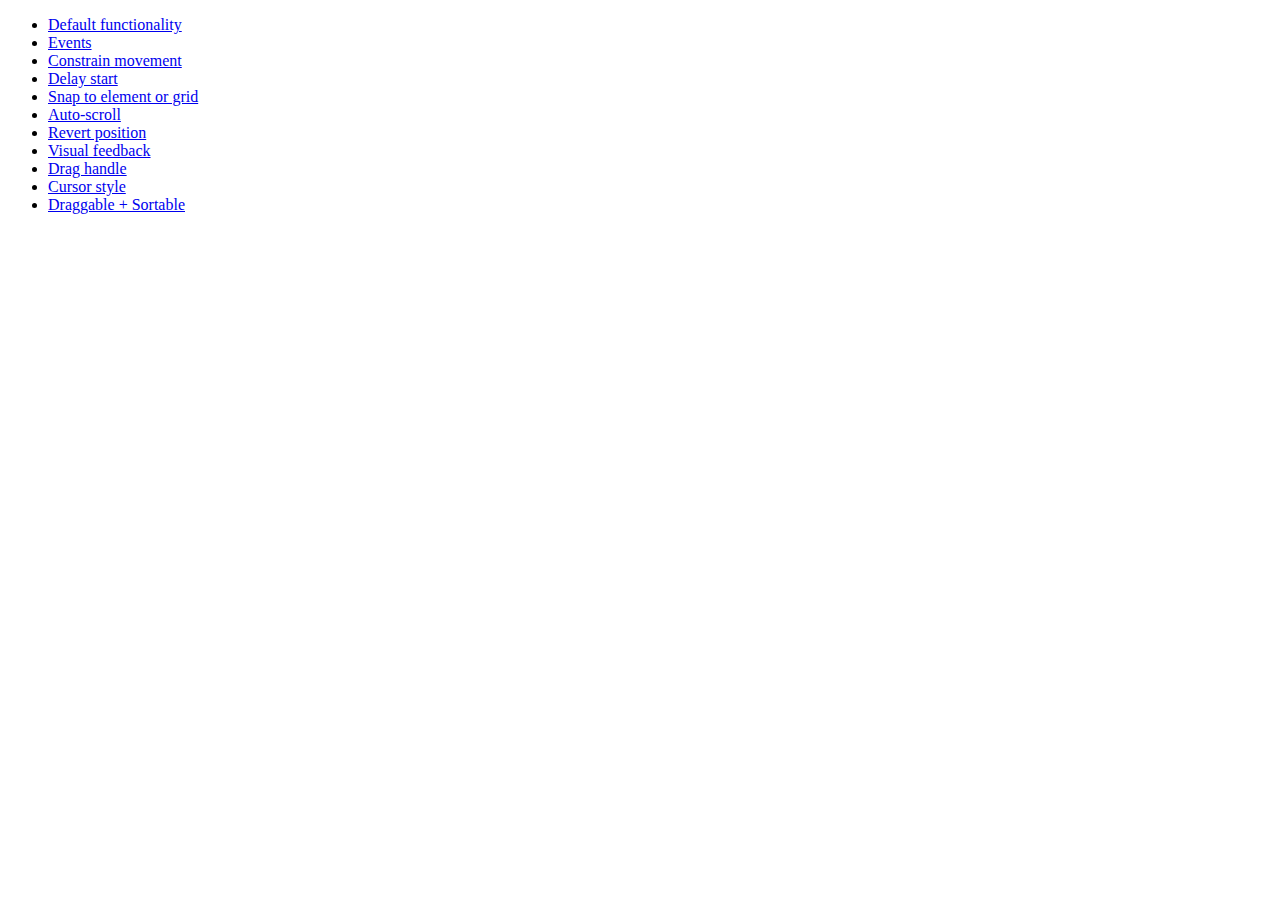
<file: jquery-ui-1.10.3.custom/development-bundle/demos/draggable/index.html>
<!doctype html>
<html lang="en">
<head>
	<meta charset="utf-8">
	<title>jQuery UI Draggable Demos</title>
</head>
<body>

<ul>
	<li><a href="default.html">Default functionality</a></li>
	<li><a href="events.html">Events</a></li>
	<li><a href="constrain-movement.html">Constrain movement</a></li>
	<li><a href="delay-start.html">Delay start</a></li>
	<li><a href="snap-to.html">Snap to element or grid</a></li>
	<li><a href="scroll.html">Auto-scroll</a></li>
	<li><a href="revert.html">Revert position</a></li>
	<li><a href="visual-feedback.html">Visual feedback</a></li>
	<li><a href="handle.html">Drag handle</a></li>
	<li><a href="cursor-style.html">Cursor style</a></li>
	<li><a href="sortable.html">Draggable + Sortable</a></li>
</ul>

</body>
</html>
</file>
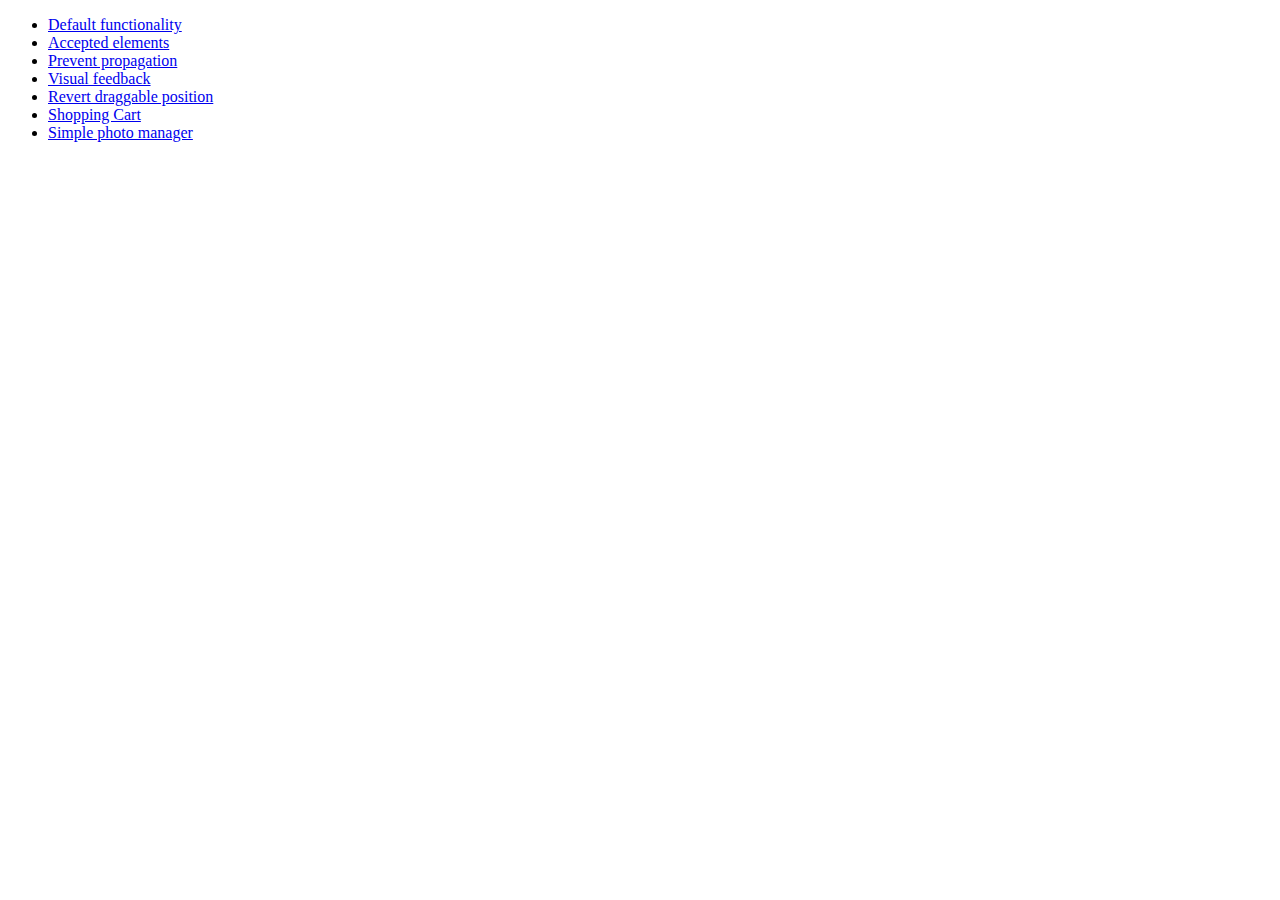
<file: jquery-ui-1.10.3.custom/development-bundle/demos/droppable/index.html>
<!doctype html>
<html lang="en">
<head>
	<meta charset="utf-8">
	<title>jQuery UI Droppable Demos</title>
</head>
<body>

<ul>
	<li><a href="default.html">Default functionality</a></li>
	<li><a href="accepted-elements.html">Accepted elements</a></li>
	<li><a href="propagation.html">Prevent propagation</a></li>
	<li><a href="visual-feedback.html">Visual feedback</a></li>
	<li><a href="revert.html">Revert draggable position</a></li>
	<li><a href="shopping-cart.html">Shopping Cart</a></li>
	<li><a href="photo-manager.html">Simple photo manager</a></li>
</ul>

</body>
</html>
</file>
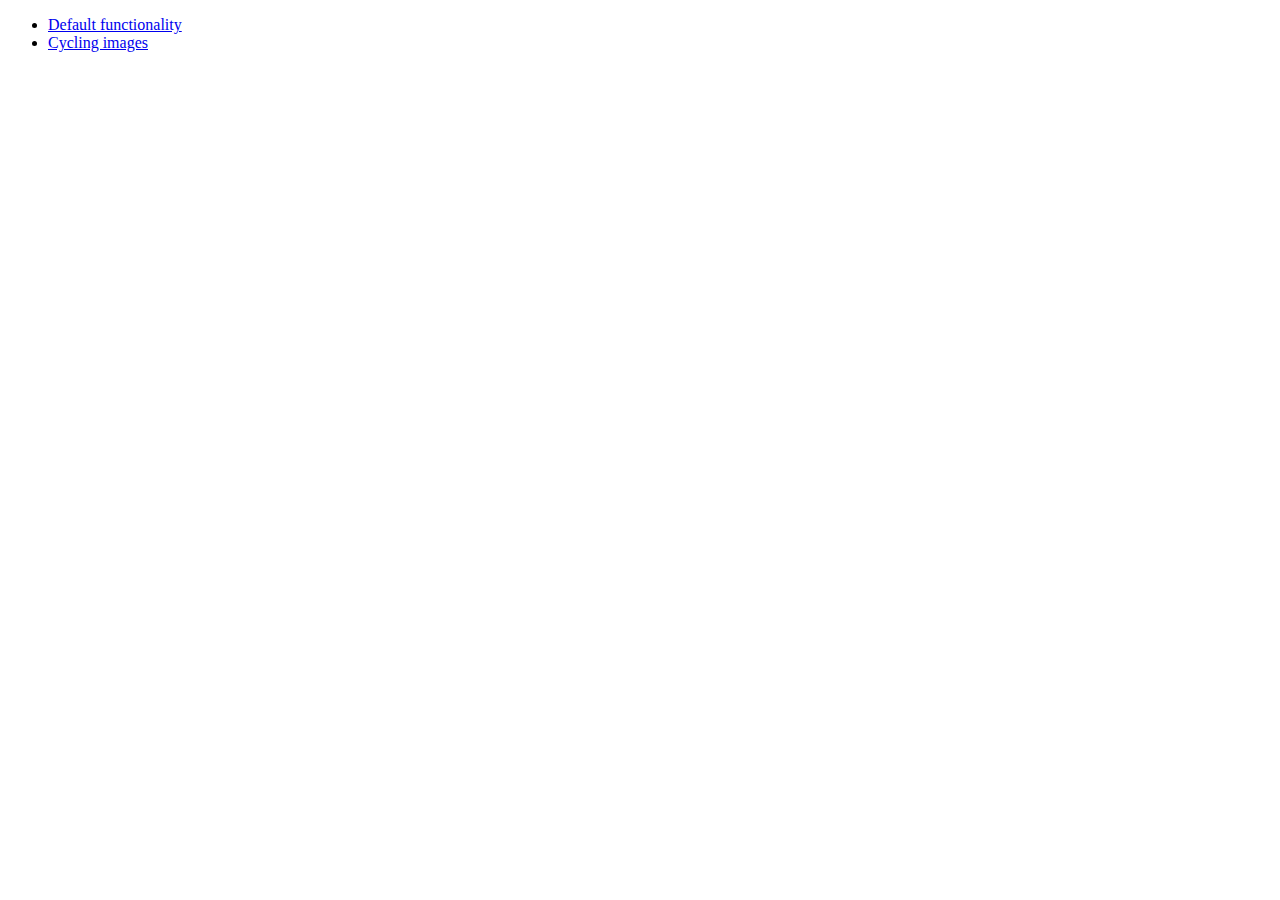
<file: jquery-ui-1.10.3.custom/development-bundle/demos/position/index.html>
<!doctype html>
<html lang="en">
<head>
	<meta charset="utf-8">
	<title>jQuery UI Position Demo</title>
</head>
<body>

<ul>
	<li><a href="default.html">Default functionality</a></li>
	<li><a href="cycler.html">Cycling images</a></li>
</ul>

</body>
</html>
</file>
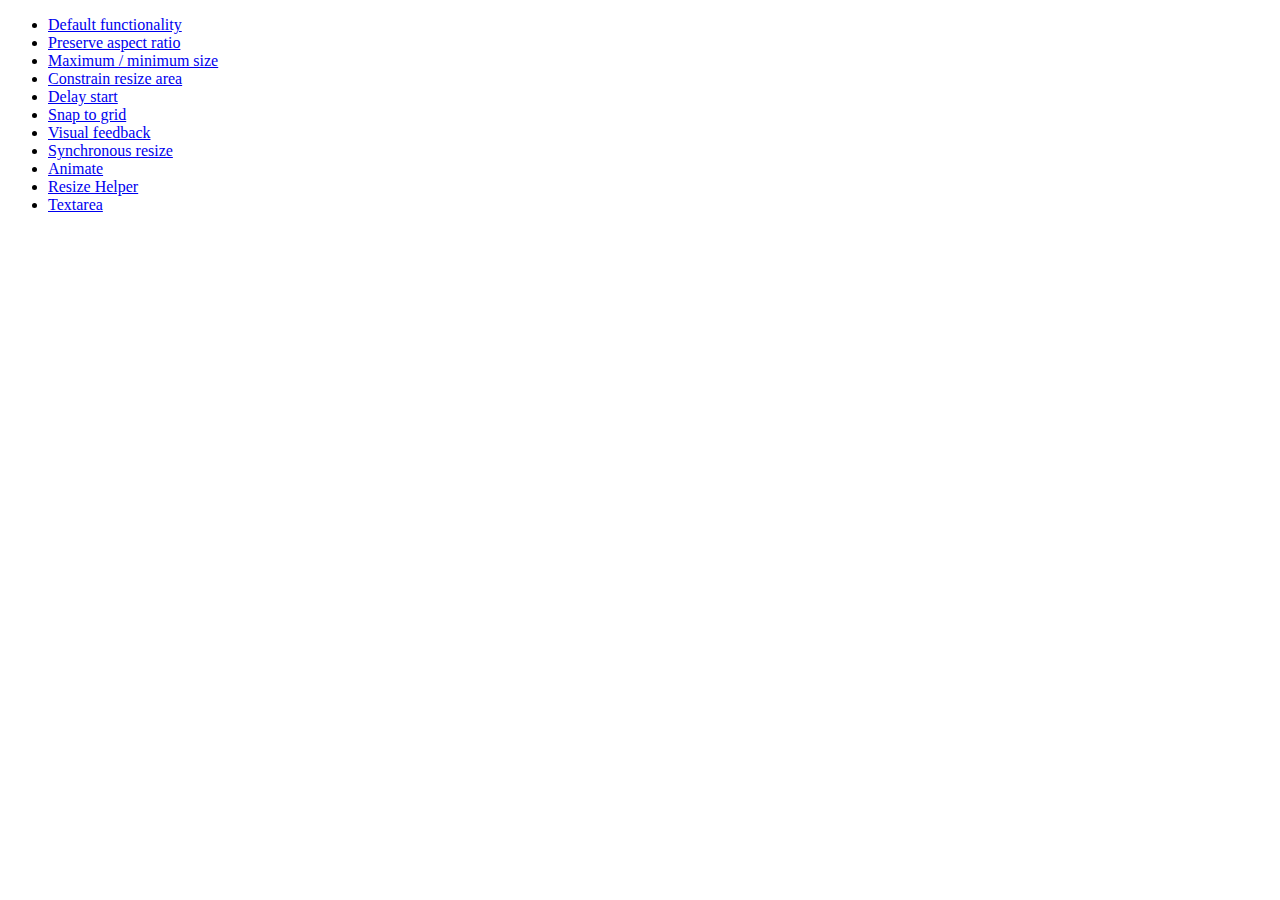
<file: jquery-ui-1.10.3.custom/development-bundle/demos/resizable/index.html>
<!doctype html>
<html lang="en">
<head>
	<meta charset="utf-8">
	<title>jQuery UI Resizable Demos</title>
</head>
<body>

<ul>
	<li><a href="default.html">Default functionality</a></li>
	<li><a href="aspect-ratio.html">Preserve aspect ratio</a></li>
	<li><a href="max-min.html">Maximum / minimum size</a></li>
	<li><a href="constrain-area.html">Constrain resize area</a></li>
	<li><a href="delay-start.html">Delay start</a></li>
	<li><a href="snap-to-grid.html">Snap to grid</a></li>
	<li><a href="visual-feedback.html">Visual feedback</a></li>
	<li><a href="synchronous-resize.html">Synchronous resize</a></li>
	<li><a href="animate.html">Animate</a></li>
	<li><a href="helper.html">Resize Helper</a></li>
	<li><a href="textarea.html">Textarea</a></li>
</ul>

</body>
</html>
</file>
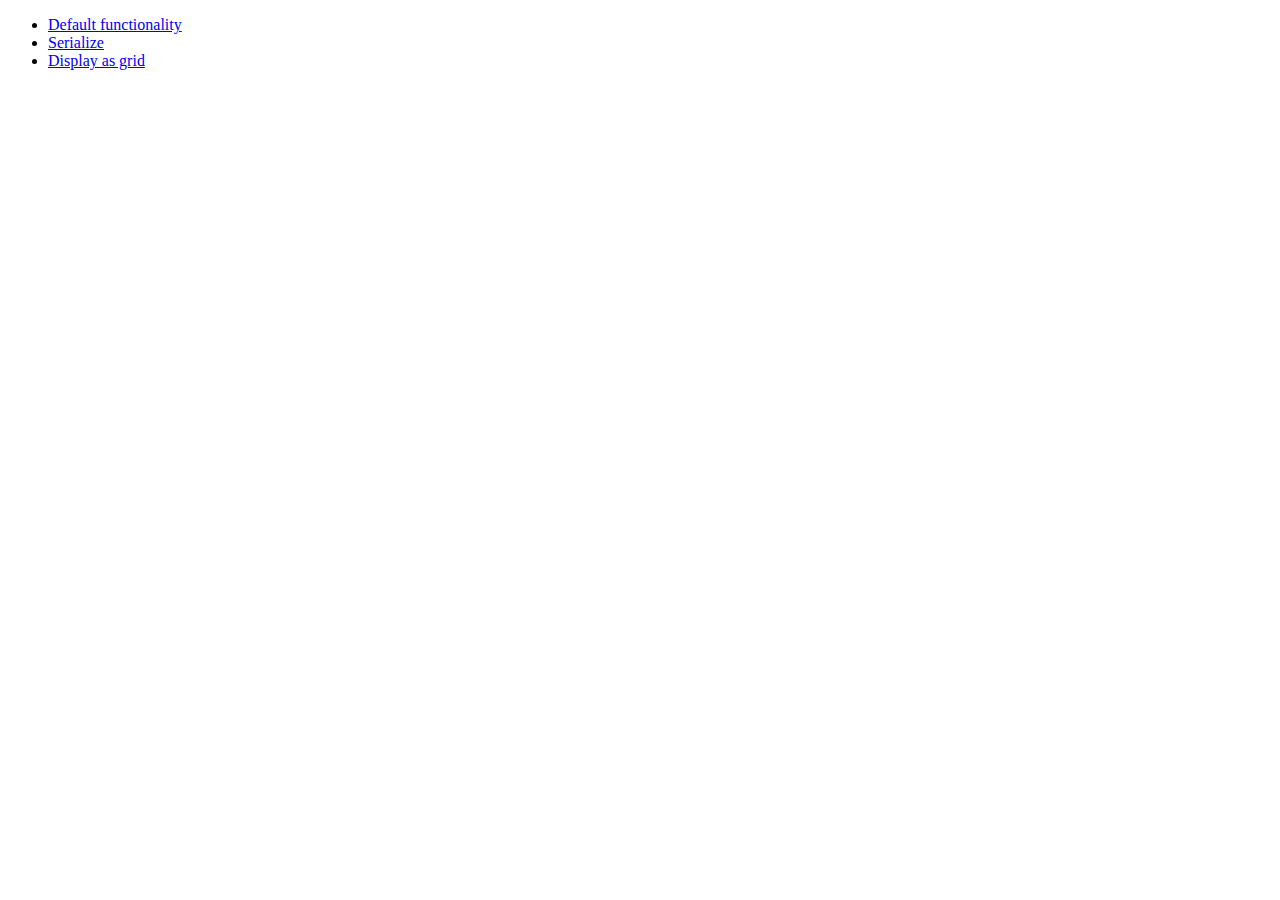
<file: jquery-ui-1.10.3.custom/development-bundle/demos/selectable/index.html>
<!doctype html>
<html lang="en">
<head>
	<meta charset="utf-8">
	<title>jQuery UI Selectable Demos</title>
</head>
<body>

<ul>
	<li><a href="default.html">Default functionality</a></li>
	<li><a href="serialize.html">Serialize</a></li>
	<li><a href="display-grid.html">Display as grid</a></li>
</ul>

</body>
</html>
</file>
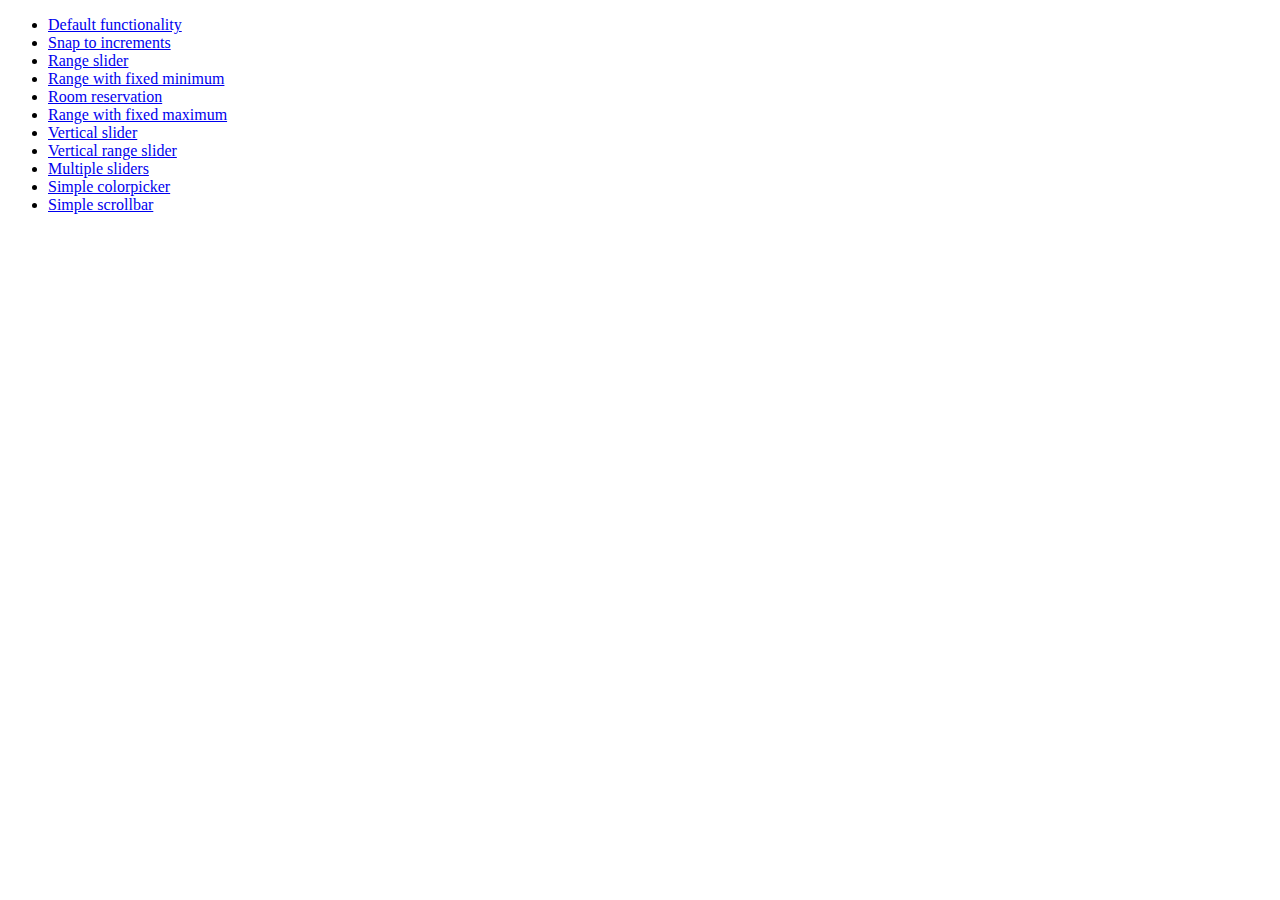
<file: jquery-ui-1.10.3.custom/development-bundle/demos/slider/index.html>
<!doctype html>
<html lang="en">
<head>
	<meta charset="utf-8">
	<title>jQuery UI Slider Demos</title>
</head>
<body>

<ul>
	<li><a href="default.html">Default functionality</a></li>
	<li><a href="steps.html">Snap to increments</a></li>
	<li><a href="range.html">Range slider</a></li>
	<li><a href="rangemin.html">Range with fixed minimum</a></li>
	<li><a href="hotelrooms.html">Room reservation</a></li>
	<li><a href="rangemax.html">Range with fixed maximum</a></li>
	<li><a href="slider-vertical.html">Vertical slider</a></li>
	<li><a href="range-vertical.html">Vertical range slider</a></li>
	<li><a href="multiple-vertical.html">Multiple sliders</a></li>
	<li><a href="colorpicker.html">Simple colorpicker</a></li>
	<li><a href="side-scroll.html">Simple scrollbar</a></li>
</ul>

</body>
</html>
</file>
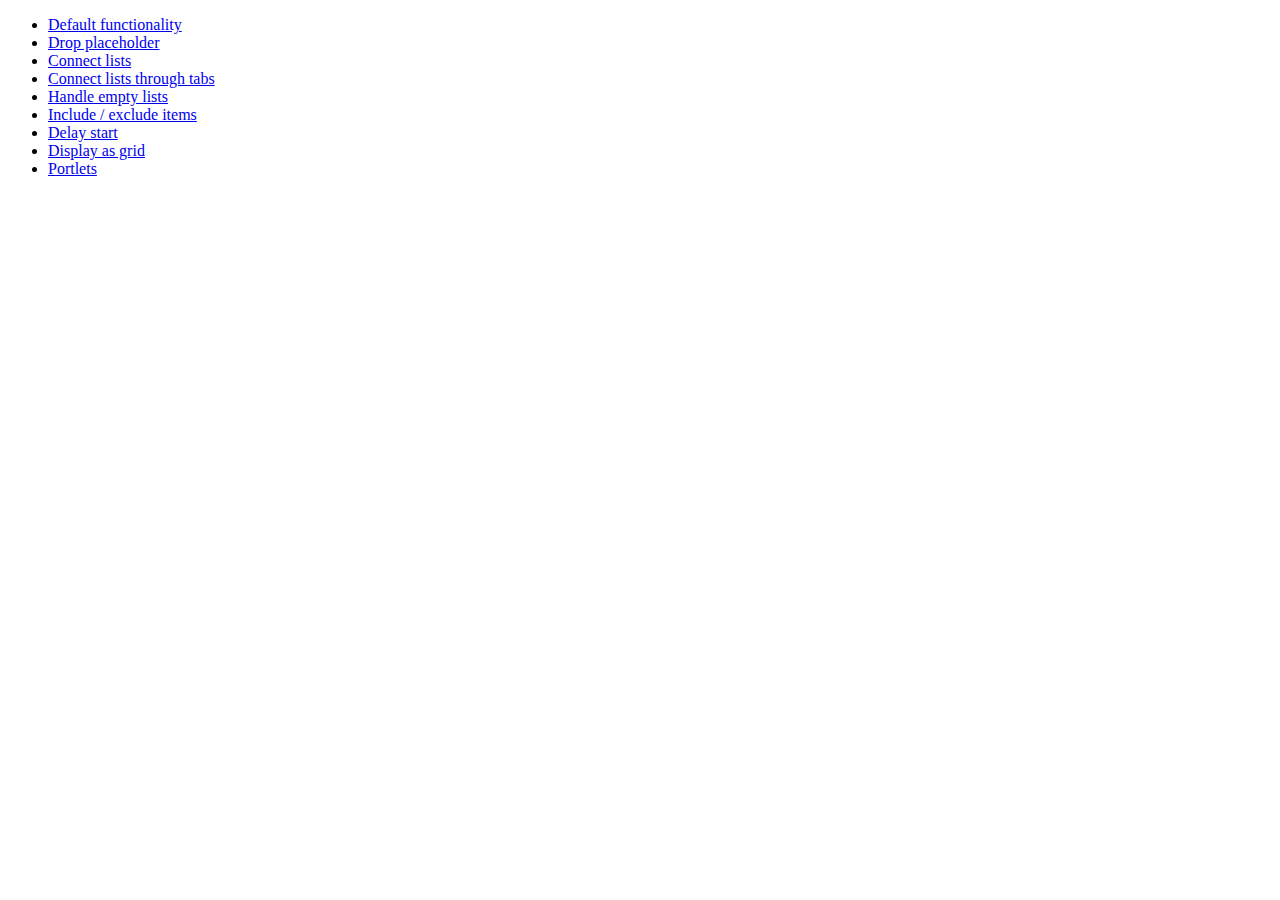
<file: jquery-ui-1.10.3.custom/development-bundle/demos/sortable/index.html>
<!doctype html>
<html lang="en">
<head>
	<meta charset="utf-8">
	<title>jQuery UI Sortable Demos</title>
</head>
<body>

<ul>
	<li><a href="default.html">Default functionality</a></li>
	<li><a href="placeholder.html">Drop placeholder</a></li>
	<li><a href="connect-lists.html">Connect lists</a></li>
	<li><a href="connect-lists-through-tabs.html">Connect lists through tabs</a></li>
	<li><a href="empty-lists.html">Handle empty lists</a></li>
	<li><a href="items.html">Include / exclude items</a></li>
	<li><a href="delay-start.html">Delay start</a></li>
	<li><a href="display-grid.html">Display as grid</a></li>
	<li><a href="portlets.html">Portlets</a></li>
</ul>

</body>
</html>
</file>
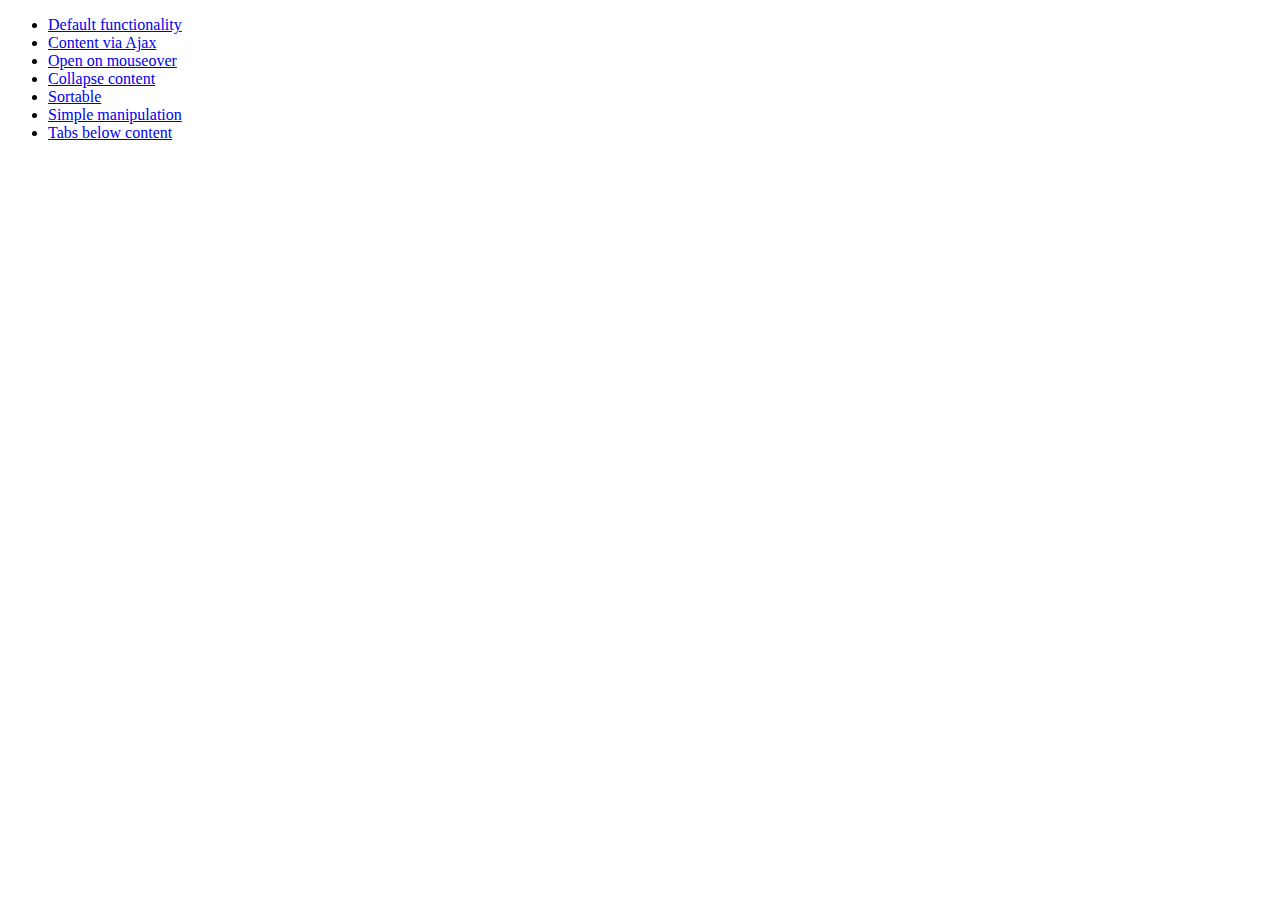
<file: jquery-ui-1.10.3.custom/development-bundle/demos/tabs/index.html>
<!doctype html>
<html lang="en">
<head>
	<meta charset="utf-8">
	<title>jQuery UI Tabs Demos</title>
</head>
<body>

<ul>
	<li><a href="default.html">Default functionality</a></li>
	<li><a href="ajax.html">Content via Ajax</a></li>
	<li><a href="mouseover.html">Open on mouseover</a></li>
	<li><a href="collapsible.html">Collapse content</a></li>
	<li><a href="sortable.html">Sortable</a></li>
	<li><a href="manipulation.html">Simple manipulation</a></li>
	<li><a href="bottom.html">Tabs below content</a></li>
</ul>

</body>
</html>
</file>
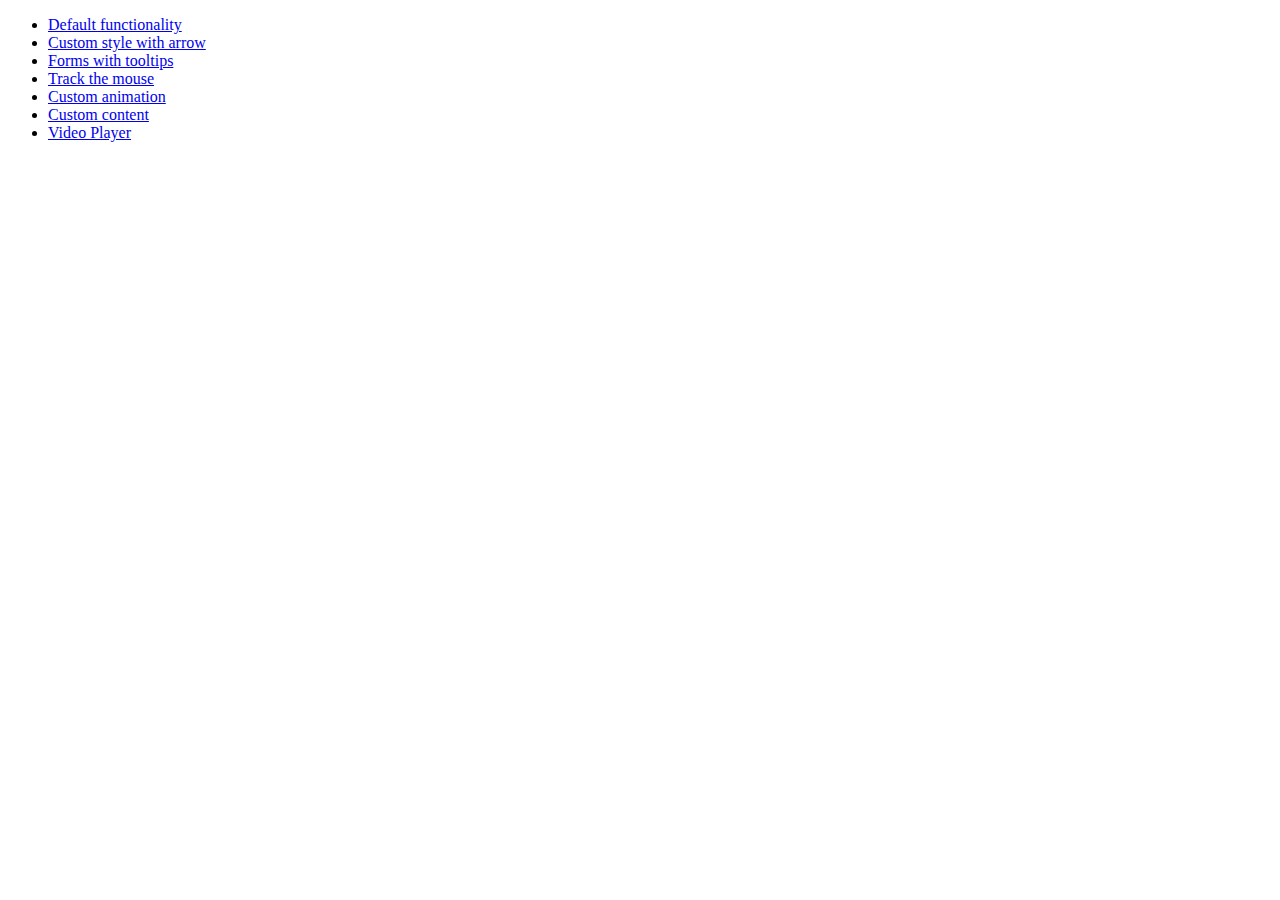
<file: jquery-ui-1.10.3.custom/development-bundle/demos/tooltip/index.html>
<!doctype html>
<html lang="en">
<head>
	<meta charset="utf-8">
	<title>jQuery UI Tooltip Demos</title>
</head>
<body>

<ul>
	<li><a href="default.html">Default functionality</a></li>
	<li><a href="custom-style.html">Custom style with arrow</a></li>
	<li><a href="forms.html">Forms with tooltips</a></li>
	<li><a href="tracking.html">Track the mouse</a></li>
	<li><a href="custom-animation.html">Custom animation</a></li>
	<li><a href="custom-content.html">Custom content</a></li>
	<li><a href="video-player.html">Video Player</a></li>
</ul>

</body>
</html>
</file>
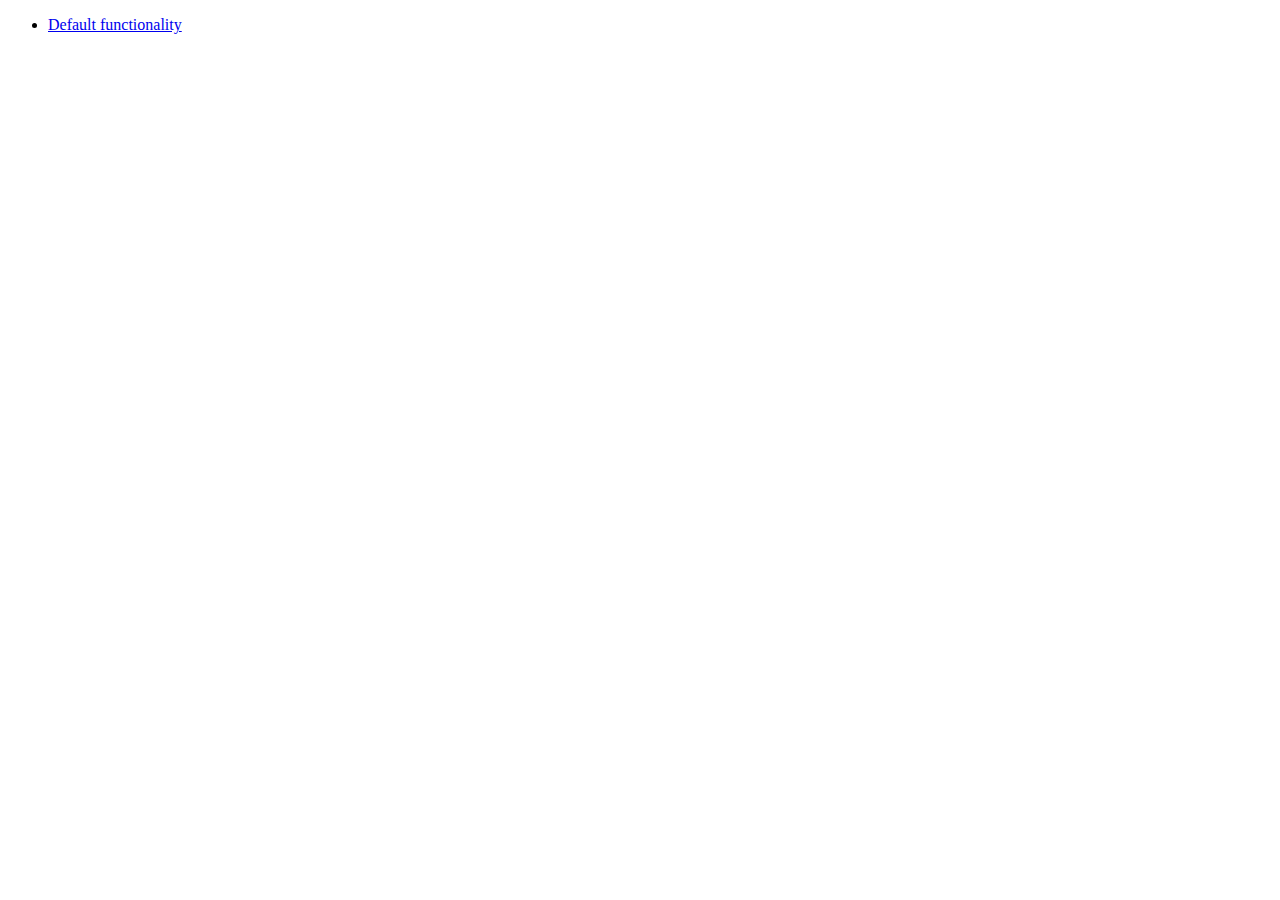
<file: jquery-ui-1.10.3.custom/development-bundle/demos/widget/index.html>
<!doctype html>
<html lang="en">
<head>
	<meta charset="utf-8">
	<title>jQuery UI Widget Demo</title>
</head>
<body>

<ul>
	<li><a href="default.html">Default functionality</a></li>
</ul>

</body>
</html>
</file>
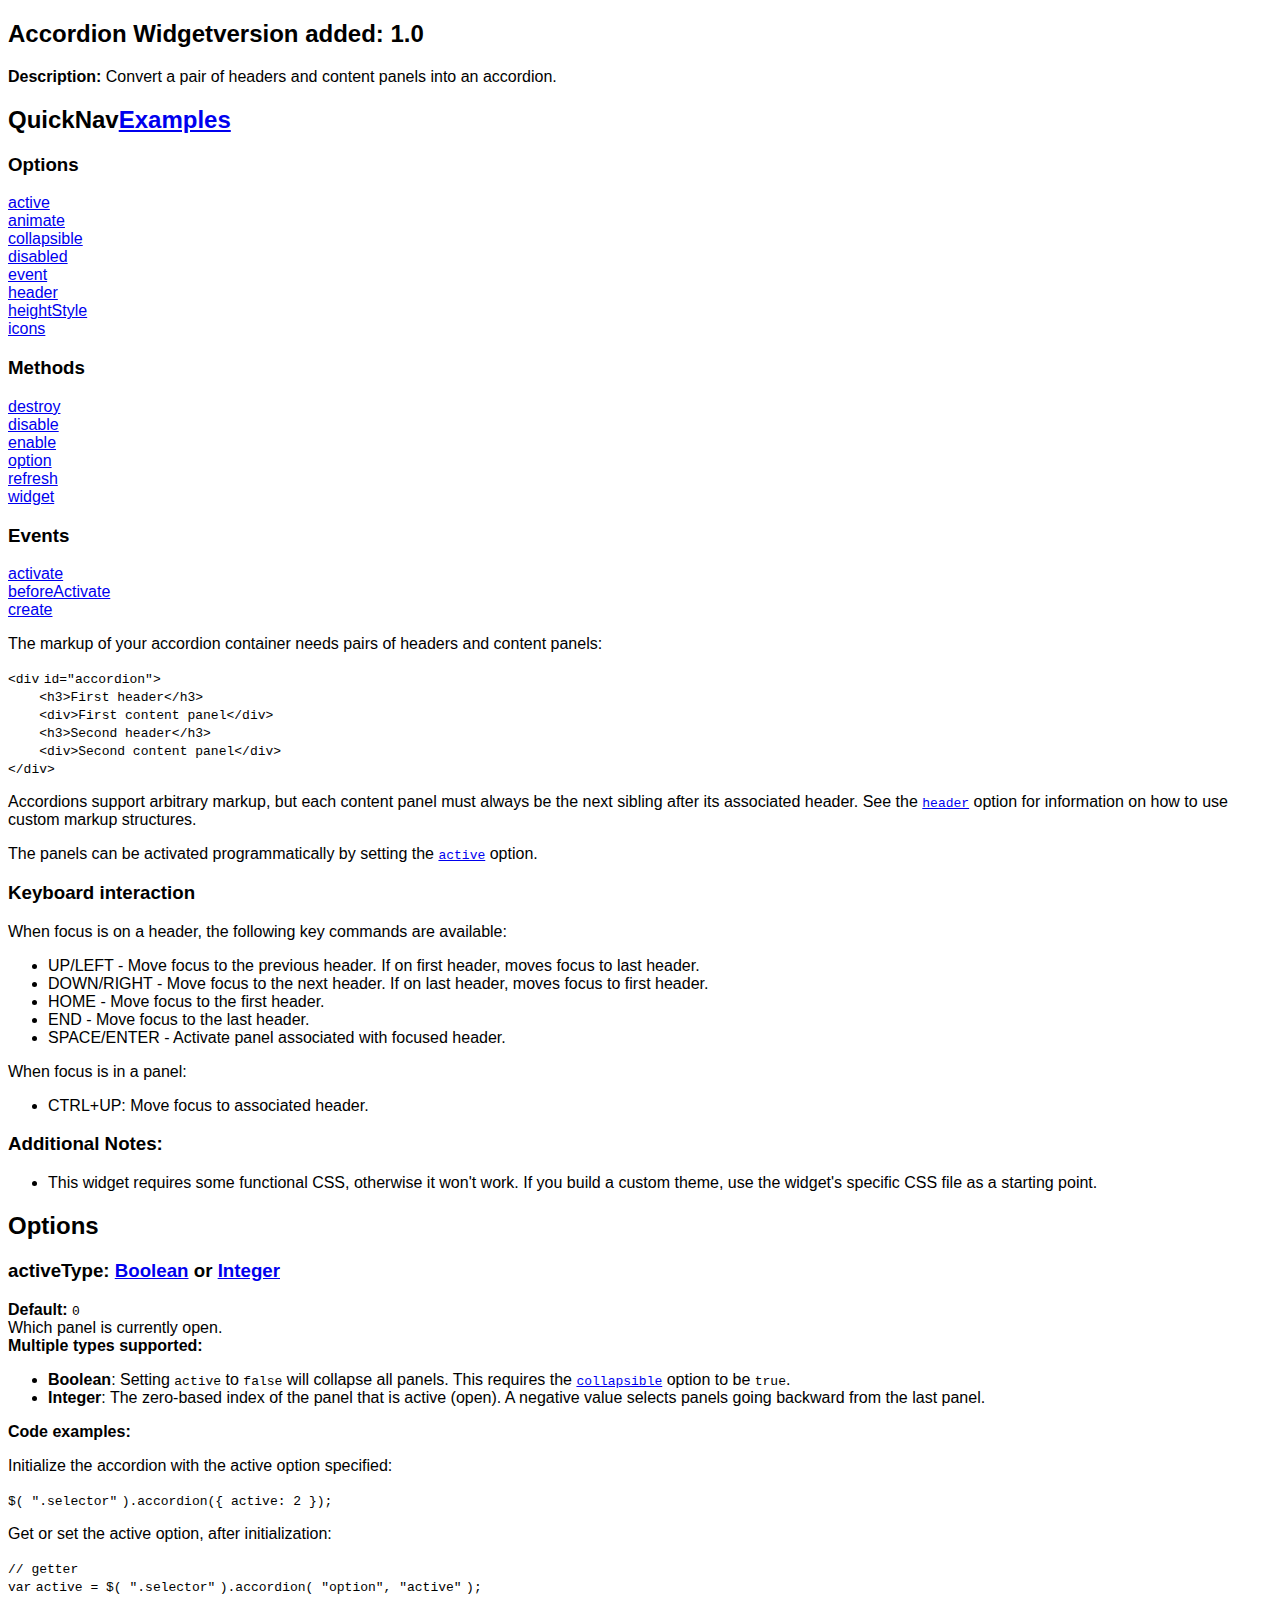
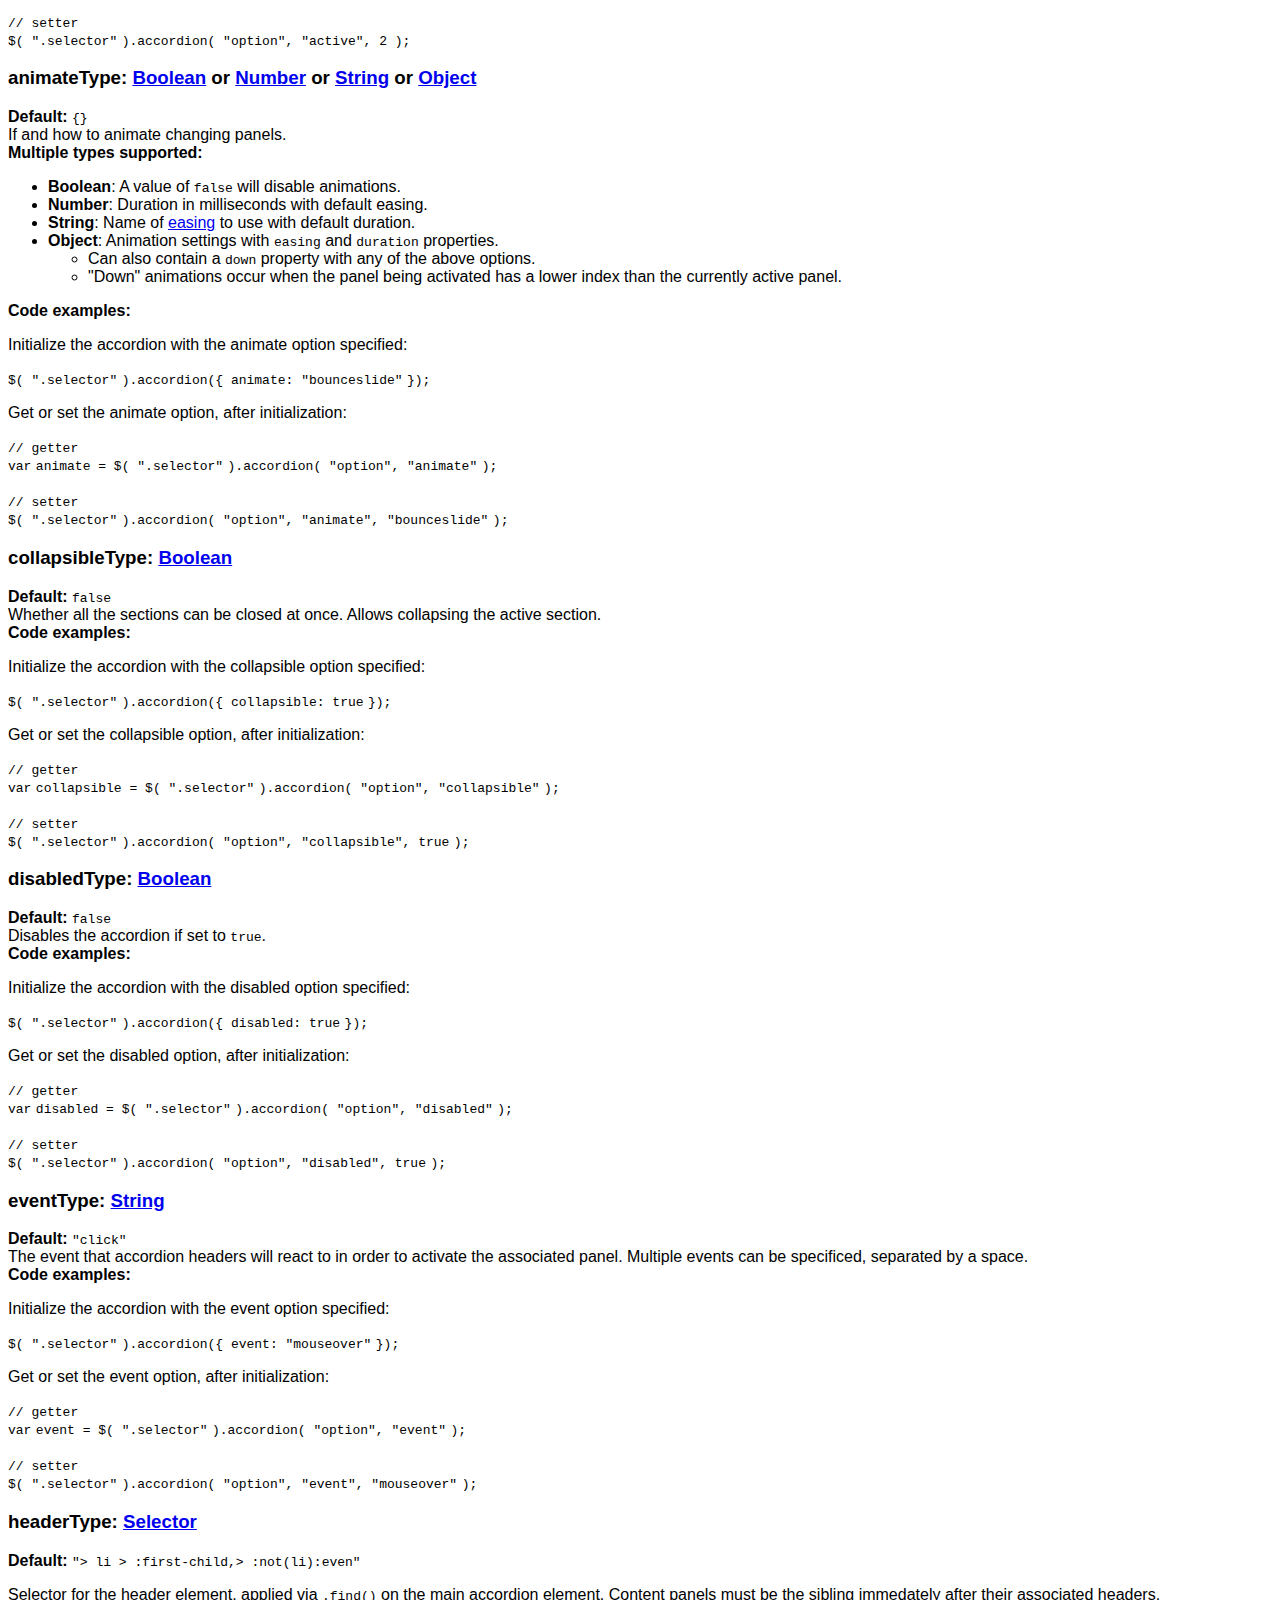
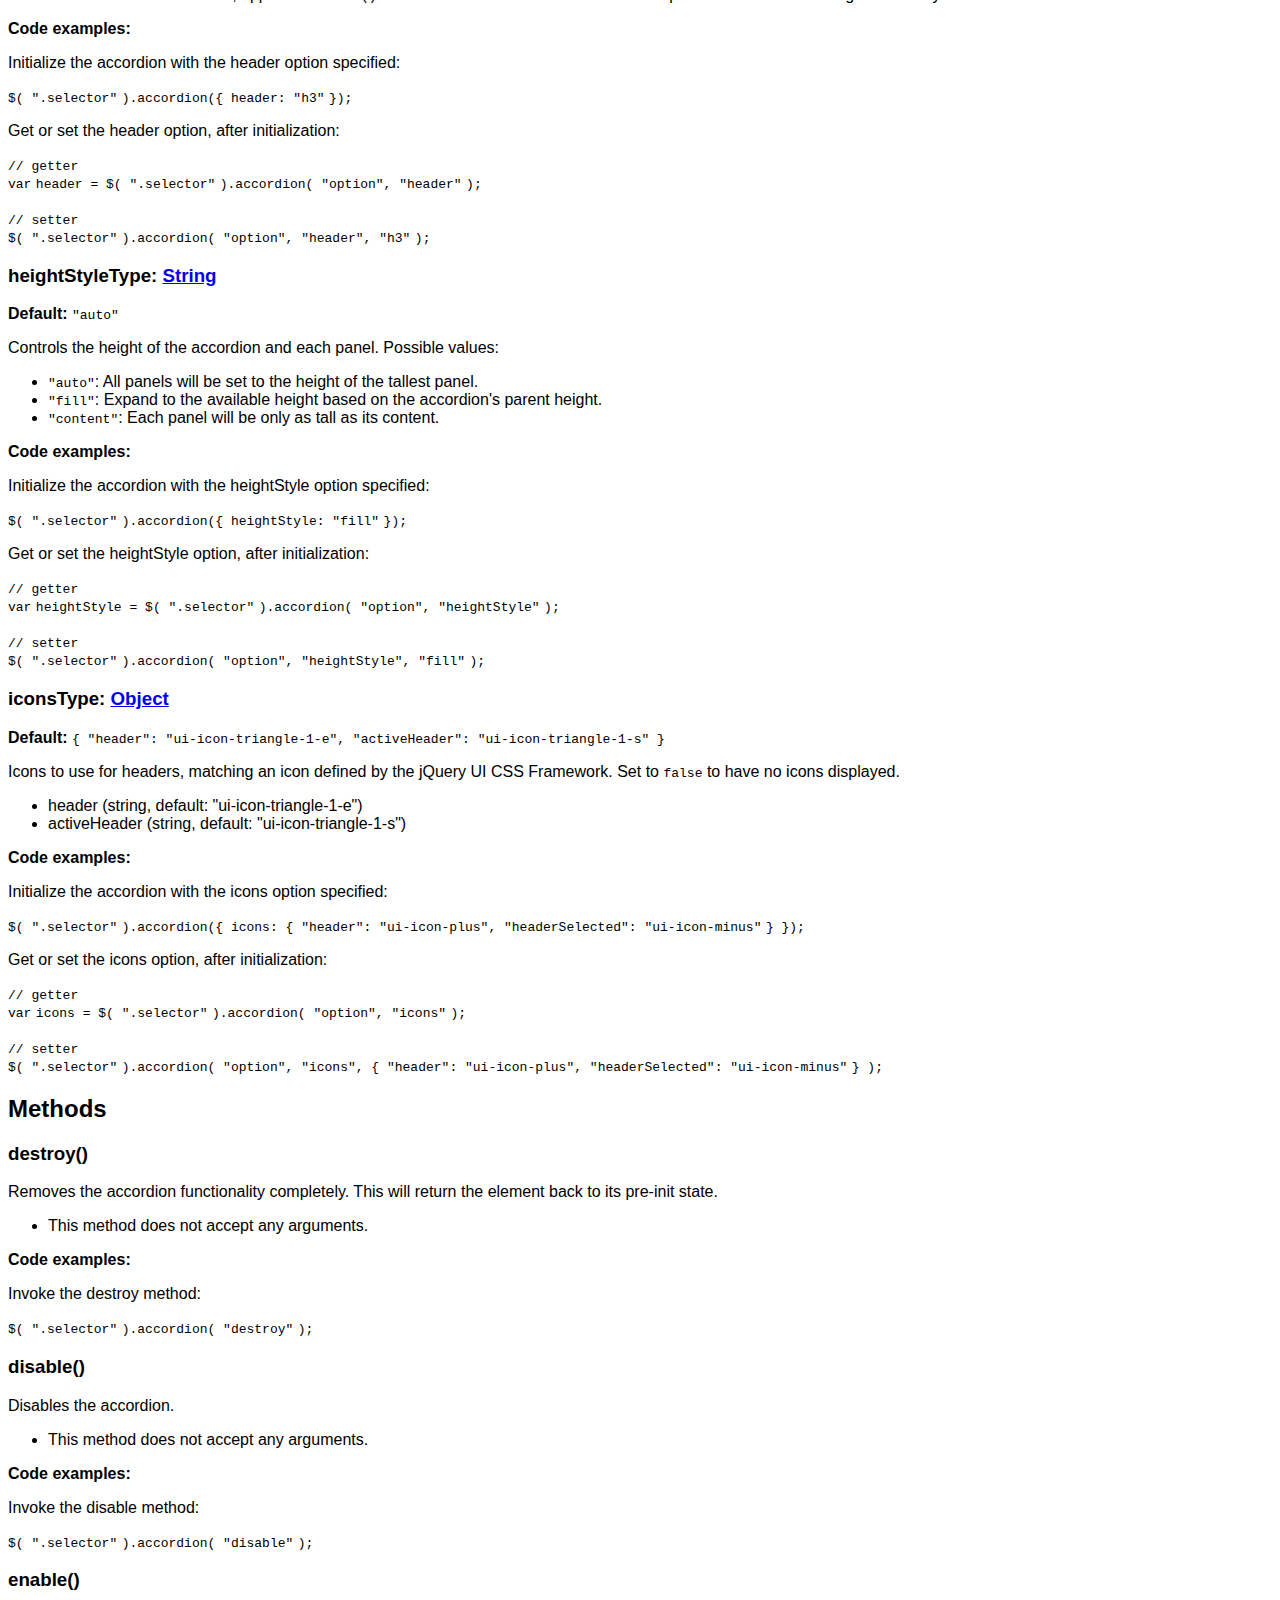
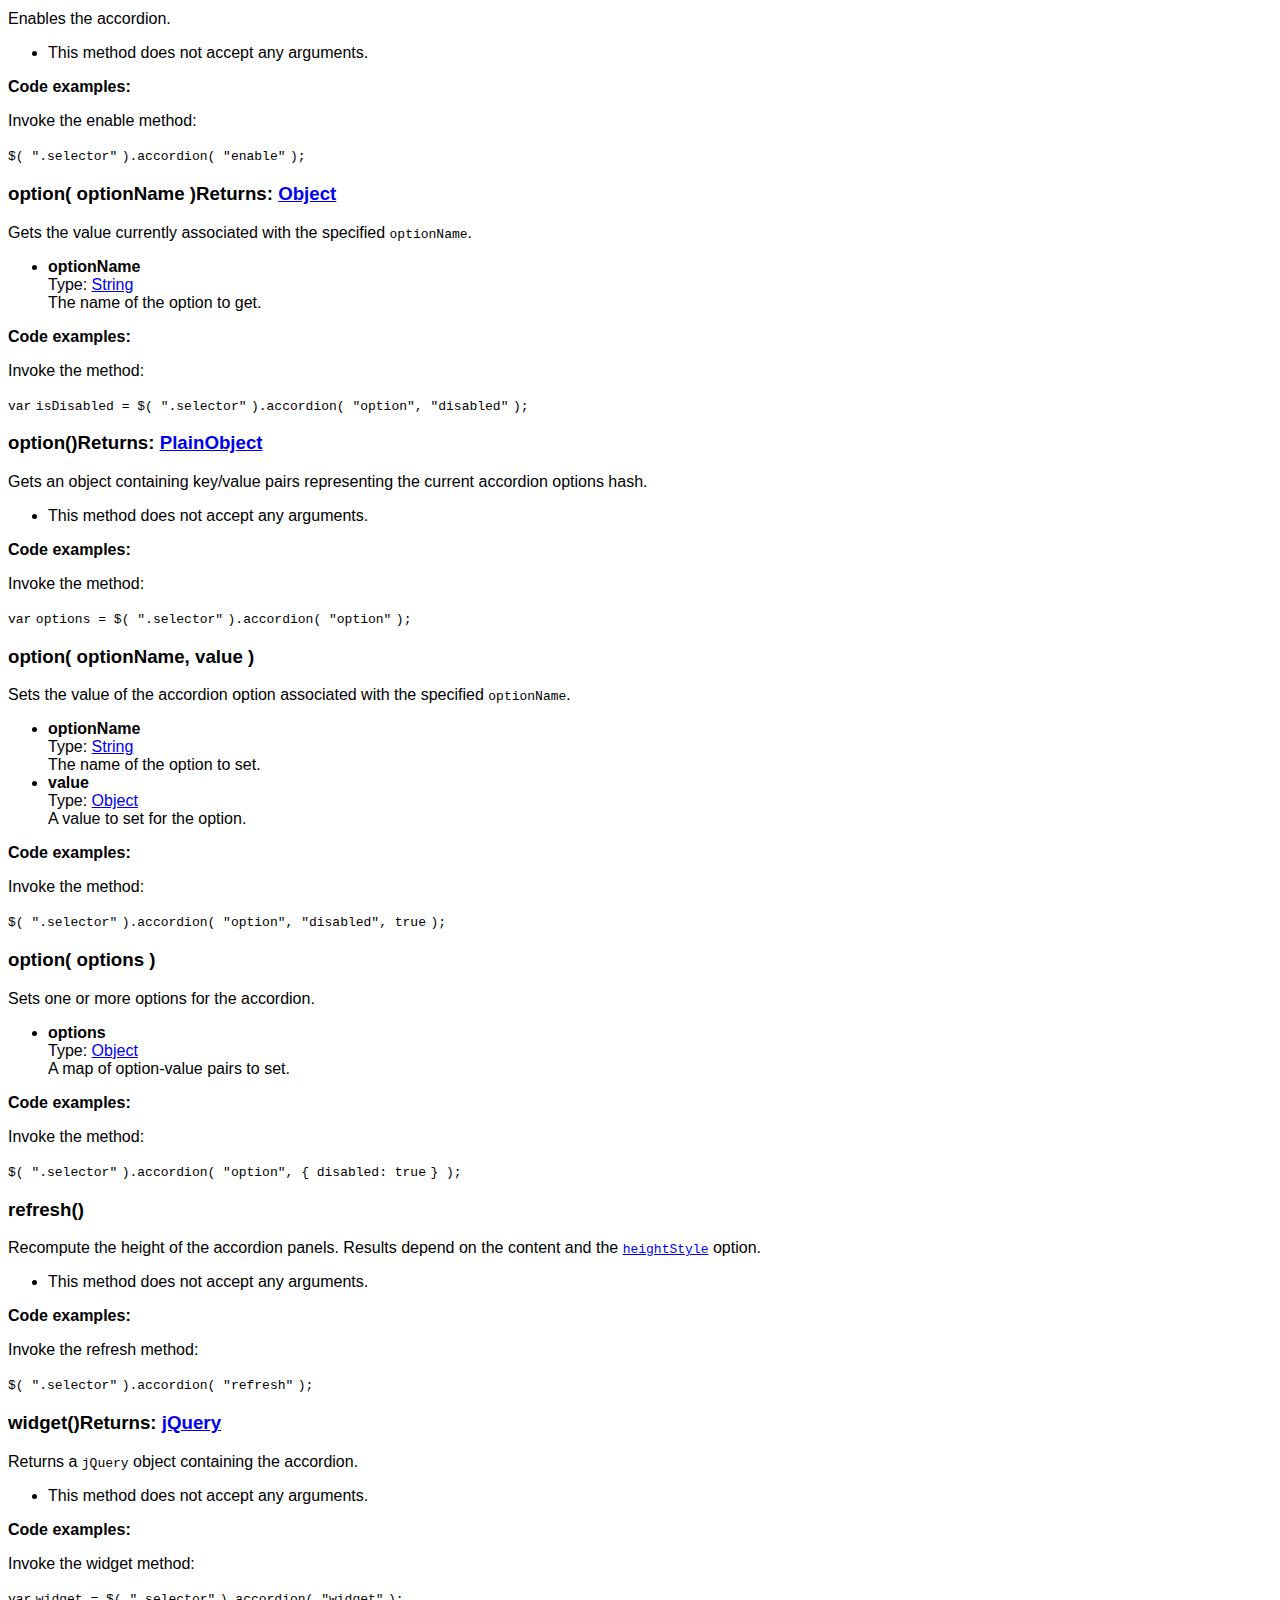
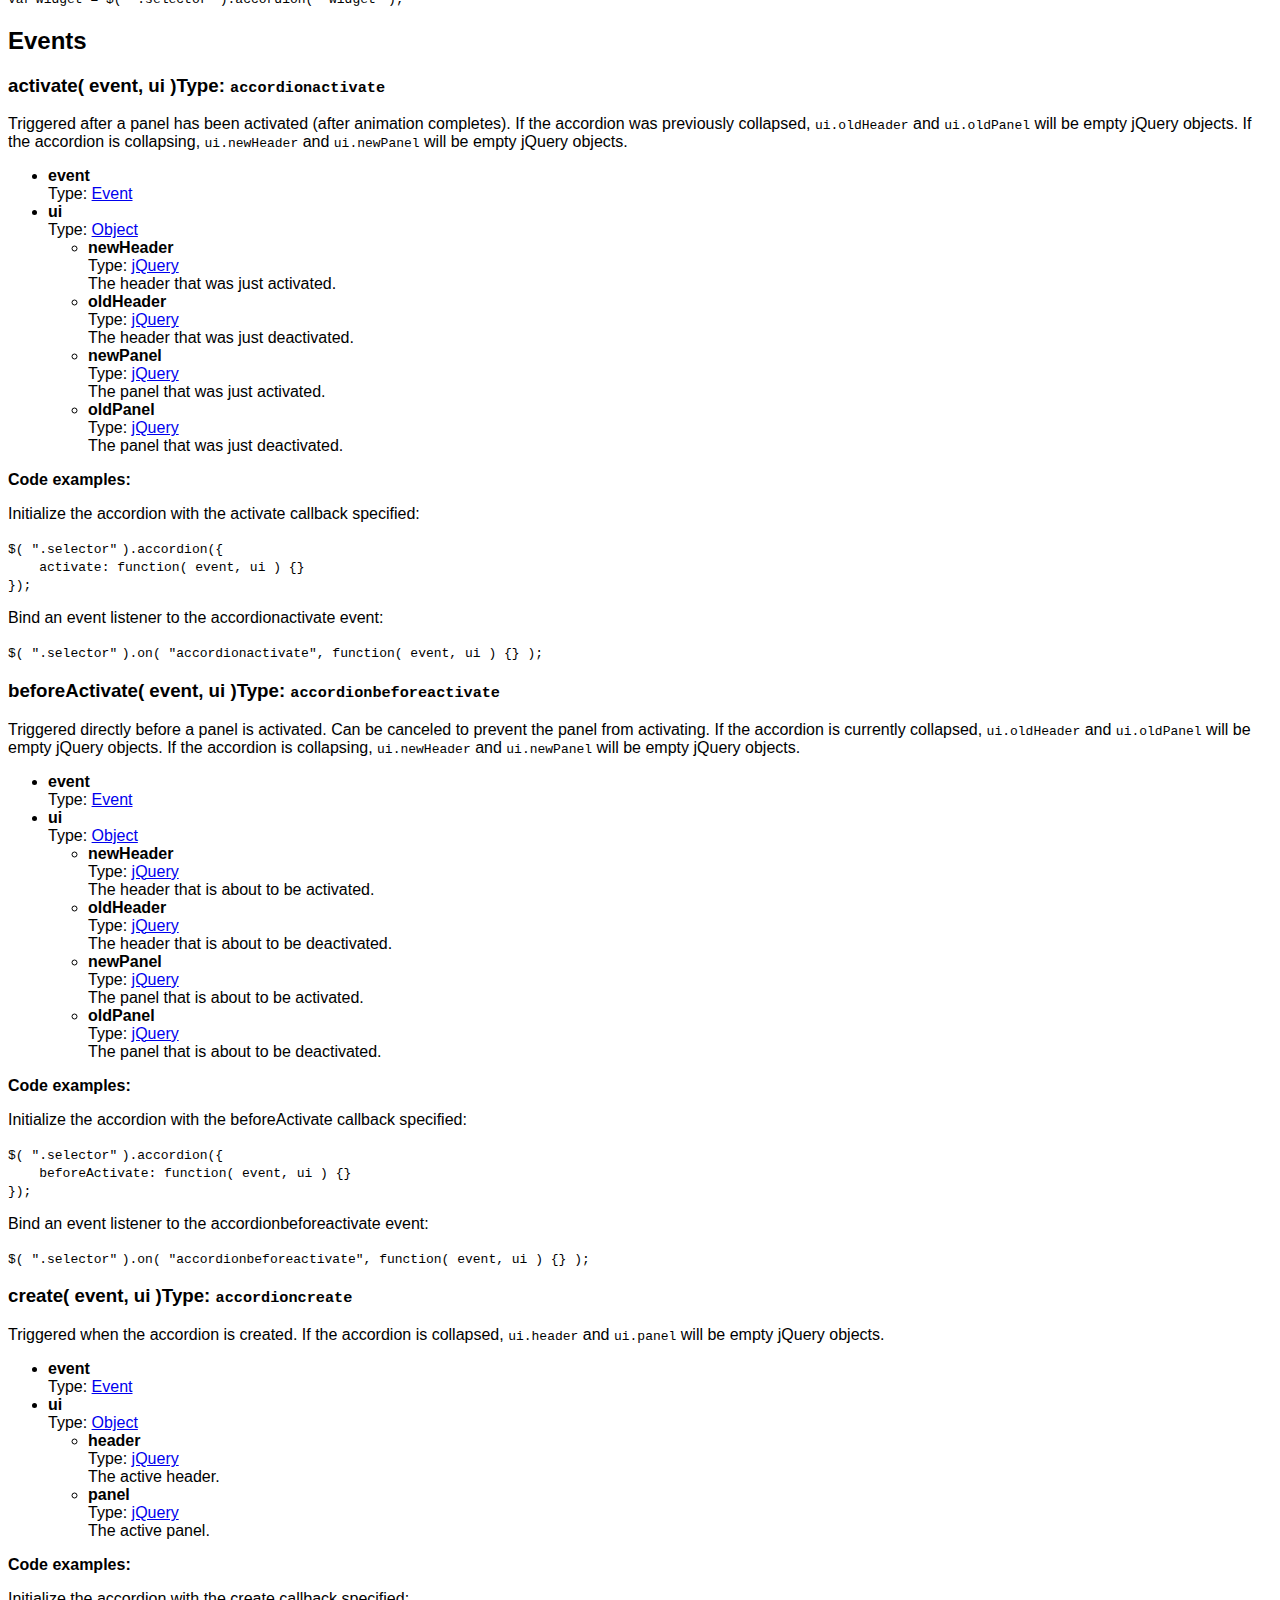
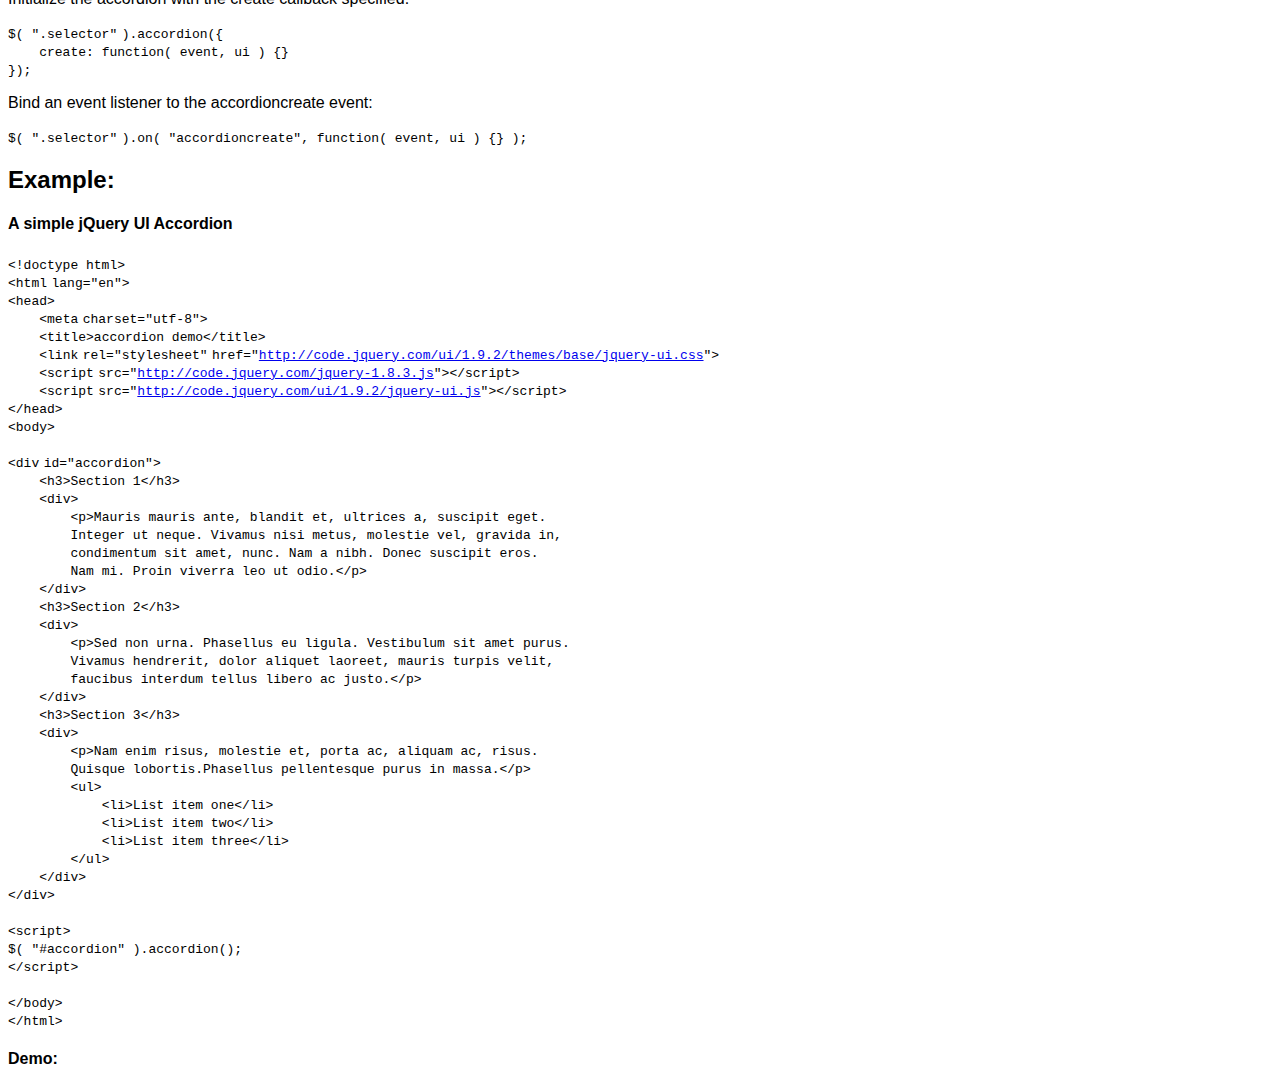
<file: jquery-ui-1.10.3.custom/development-bundle/docs/accordion.html>
<!doctype html>
<html lang="en">
<head>
	<meta charset="utf-8">
	<title>jQuery UI accordion documentation</title>

	<style>
	body {
		font-family: "Trebuchet MS", "Arial", "Helvetica", "Verdana", "sans-serif"
	}
	.gutter {
		display: none;
	}
	</style>
</head>
<body>

<script>{
		"title":
			"Accordion Widget",
		"excerpt":
			"Convert a pair of headers and content panels into an accordion.",
		"termSlugs": {
			"category": [
				"widgets"
			]
		}
	}</script><article id="accordion1" class="entry widget"><h2 class="section-title">
<span>Accordion Widget</span><span class="version-details">version added: 1.0</span>
</h2>
<div class="entry-wrapper">
<p class="desc"><strong>Description: </strong>Convert a pair of headers and content panels into an accordion.</p>
<section id="quick-nav"><header><h2>QuickNav<a href="#entry-examples">Examples</a>
</h2></header><div class="quick-nav-section">
<h3>Options</h3>
<div><a href="#option-active">active</a></div>
<div><a href="#option-animate">animate</a></div>
<div><a href="#option-collapsible">collapsible</a></div>
<div><a href="#option-disabled">disabled</a></div>
<div><a href="#option-event">event</a></div>
<div><a href="#option-header">header</a></div>
<div><a href="#option-heightStyle">heightStyle</a></div>
<div><a href="#option-icons">icons</a></div>
</div>
<div class="quick-nav-section">
<h3>Methods</h3>
<div><a href="#method-destroy">destroy</a></div>
<div><a href="#method-disable">disable</a></div>
<div><a href="#method-enable">enable</a></div>
<div><a href="#method-option">option</a></div>
<div><a href="#method-refresh">refresh</a></div>
<div><a href="#method-widget">widget</a></div>
</div>
<div class="quick-nav-section">
<h3>Events</h3>
<div><a href="#event-activate">activate</a></div>
<div><a href="#event-beforeActivate">beforeActivate</a></div>
<div><a href="#event-create">create</a></div>
</div></section><div class="longdesc" id="entry-longdesc">
		<p>The markup of your accordion container needs pairs of headers and content panels:</p>

		<div class="syntaxhighlighter  "><table border="0" cellpadding="0" cellspacing="0"><tbody><tr><td class="gutter"><div class="line number1 index0 alt2">1</div><div class="line number2 index1 alt1">2</div><div class="line number3 index2 alt2">3</div><div class="line number4 index3 alt1">4</div><div class="line number5 index4 alt2">5</div><div class="line number6 index5 alt1">6</div></td><td class="code"><div class="container"><div class="line number1 index0 alt2"><code class="plain">&lt;</code><code class="keyword">div</code> <code class="color1">id</code><code class="plain">=</code><code class="string">"accordion"</code><code class="plain">&gt;</code></div><div class="line number2 index1 alt1"><code class="undefined spaces">&nbsp;&nbsp;&nbsp;&nbsp;</code><code class="plain">&lt;</code><code class="keyword">h3</code><code class="plain">&gt;First header&lt;/</code><code class="keyword">h3</code><code class="plain">&gt;</code></div><div class="line number3 index2 alt2"><code class="undefined spaces">&nbsp;&nbsp;&nbsp;&nbsp;</code><code class="plain">&lt;</code><code class="keyword">div</code><code class="plain">&gt;First content panel&lt;/</code><code class="keyword">div</code><code class="plain">&gt;</code></div><div class="line number4 index3 alt1"><code class="undefined spaces">&nbsp;&nbsp;&nbsp;&nbsp;</code><code class="plain">&lt;</code><code class="keyword">h3</code><code class="plain">&gt;Second header&lt;/</code><code class="keyword">h3</code><code class="plain">&gt;</code></div><div class="line number5 index4 alt2"><code class="undefined spaces">&nbsp;&nbsp;&nbsp;&nbsp;</code><code class="plain">&lt;</code><code class="keyword">div</code><code class="plain">&gt;Second content panel&lt;/</code><code class="keyword">div</code><code class="plain">&gt;</code></div><div class="line number6 index5 alt1"><code class="plain">&lt;/</code><code class="keyword">div</code><code class="plain">&gt;</code></div></div></td></tr></tbody></table></div>

		<p>Accordions support arbitrary markup, but each content panel must always be the next sibling after its associated header. See the <a href="#option-header"><code>header</code></a> option for information on how to use custom markup structures.</p>
		<p>The panels can be activated programmatically by setting the <a href="#option-active"><code>active</code></a> option.</p>

		<h3>Keyboard interaction</h3>

		<p>When focus is on a header, the following key commands are available:</p>
		<ul>
			<li>UP/LEFT - Move focus to the previous header. If on first header, moves focus to last header.</li>
			<li>DOWN/RIGHT - Move focus to the next header. If on last header, moves focus to first header.</li>
			<li>HOME - Move focus to the first header.</li>
			<li>END - Move focus to the last header.</li>
			<li>SPACE/ENTER - Activate panel associated with focused header.</li>
		</ul>

		<p>When focus is in a panel:</p>
		<ul>
			<li>CTRL+UP: Move focus to associated header.</li>
		</ul>
	</div>
<h3>Additional Notes:</h3>
<div class="longdesc"><ul><li>
			This widget requires some functional CSS, otherwise it won't work. If you build a custom theme, use the widget's specific CSS file as a starting point.
		</li></ul></div>
<section id="options"><header><h2 class="underline">Options</h2></header><div id="option-active" class="api-item first-item">
<h3>active<span class="option-type"><strong>Type: </strong><a href="http://api.jquery.com/Types#Boolean">Boolean</a> or <a href="http://api.jquery.com/Types#Integer">Integer</a></span>
</h3>
<div class="default">
<strong>Default: </strong><code>0</code>
</div>
<div>
				Which panel is currently open.
			</div>
<strong>Multiple types supported:</strong><ul>
<li>
<strong>Boolean</strong>: Setting <code>active</code> to <code>false</code> will collapse all panels. This requires the <a href="#option-collapsible"><code>collapsible</code></a> option to be <code>true</code>.</li>
<li>
<strong>Integer</strong>: The zero-based index of the panel that is active (open). A negative value selects panels going backward from the last panel.</li>
</ul>
<strong>Code examples:</strong><p>Initialize the accordion with the active option specified:</p>
<div class="syntaxhighlighter nogutter  "><table border="0" cellpadding="0" cellspacing="0"><tbody><tr><td class="code"><div class="container"><div class="line number1 index0 alt2"><code class="plain">$( </code><code class="string">".selector"</code> <code class="plain">).accordion({ active: 2 });</code></div></div></td></tr></tbody></table></div>
<p>Get or set the active option, after initialization:</p>
<div class="syntaxhighlighter nogutter  "><table border="0" cellpadding="0" cellspacing="0"><tbody><tr><td class="code"><div class="container"><div class="line number1 index0 alt2"><code class="comments">// getter</code></div><div class="line number2 index1 alt1"><code class="keyword">var</code> <code class="plain">active = $( </code><code class="string">".selector"</code> <code class="plain">).accordion( </code><code class="string">"option"</code><code class="plain">, </code><code class="string">"active"</code> <code class="plain">);</code></div><div class="line number3 index2 alt2">&nbsp;</div><div class="line number4 index3 alt1"><code class="comments">// setter</code></div><div class="line number5 index4 alt2"><code class="plain">$( </code><code class="string">".selector"</code> <code class="plain">).accordion( </code><code class="string">"option"</code><code class="plain">, </code><code class="string">"active"</code><code class="plain">, 2 );</code></div></div></td></tr></tbody></table></div>
</div>
<div id="option-animate" class="api-item">
<h3>animate<span class="option-type"><strong>Type: </strong><a href="http://api.jquery.com/Types#Boolean">Boolean</a> or <a href="http://api.jquery.com/Types#Number">Number</a> or <a href="http://api.jquery.com/Types#String">String</a> or <a href="http://api.jquery.com/Types#Object">Object</a></span>
</h3>
<div class="default">
<strong>Default: </strong><code>{}</code>
</div>
<div>If and how to animate changing panels.</div>
<strong>Multiple types supported:</strong><ul>
<li>
<strong>Boolean</strong>: A value of <code>false</code> will disable animations.</li>
<li>
<strong>Number</strong>: Duration in milliseconds with default easing.</li>
<li>
<strong>String</strong>: Name of <a href="/easings/">easing</a> to use with default duration.</li>
<li>
<strong>Object</strong>: Animation settings with <code>easing</code> and <code>duration</code> properties.
					<ul>
						<li>Can also contain a <code>down</code> property with any of the above options.</li>
						<li>"Down" animations occur when the panel being activated has a lower index than the currently active panel.</li>
					</ul>
				</li>
</ul>
<strong>Code examples:</strong><p>Initialize the accordion with the animate option specified:</p>
<div class="syntaxhighlighter nogutter  "><table border="0" cellpadding="0" cellspacing="0"><tbody><tr><td class="code"><div class="container"><div class="line number1 index0 alt2"><code class="plain">$( </code><code class="string">".selector"</code> <code class="plain">).accordion({ animate: </code><code class="string">"bounceslide"</code> <code class="plain">});</code></div></div></td></tr></tbody></table></div>
<p>Get or set the animate option, after initialization:</p>
<div class="syntaxhighlighter nogutter  "><table border="0" cellpadding="0" cellspacing="0"><tbody><tr><td class="code"><div class="container"><div class="line number1 index0 alt2"><code class="comments">// getter</code></div><div class="line number2 index1 alt1"><code class="keyword">var</code> <code class="plain">animate = $( </code><code class="string">".selector"</code> <code class="plain">).accordion( </code><code class="string">"option"</code><code class="plain">, </code><code class="string">"animate"</code> <code class="plain">);</code></div><div class="line number3 index2 alt2">&nbsp;</div><div class="line number4 index3 alt1"><code class="comments">// setter</code></div><div class="line number5 index4 alt2"><code class="plain">$( </code><code class="string">".selector"</code> <code class="plain">).accordion( </code><code class="string">"option"</code><code class="plain">, </code><code class="string">"animate"</code><code class="plain">, </code><code class="string">"bounceslide"</code> <code class="plain">);</code></div></div></td></tr></tbody></table></div>
</div>
<div id="option-collapsible" class="api-item">
<h3>collapsible<span class="option-type"><strong>Type: </strong><a href="http://api.jquery.com/Types#Boolean">Boolean</a></span>
</h3>
<div class="default">
<strong>Default: </strong><code>false</code>
</div>
<div>Whether all the sections can be closed at once. Allows collapsing the active section.</div>
<strong>Code examples:</strong><p>Initialize the accordion with the collapsible option specified:</p>
<div class="syntaxhighlighter nogutter  "><table border="0" cellpadding="0" cellspacing="0"><tbody><tr><td class="code"><div class="container"><div class="line number1 index0 alt2"><code class="plain">$( </code><code class="string">".selector"</code> <code class="plain">).accordion({ collapsible: </code><code class="keyword">true</code> <code class="plain">});</code></div></div></td></tr></tbody></table></div>
<p>Get or set the collapsible option, after initialization:</p>
<div class="syntaxhighlighter nogutter  "><table border="0" cellpadding="0" cellspacing="0"><tbody><tr><td class="code"><div class="container"><div class="line number1 index0 alt2"><code class="comments">// getter</code></div><div class="line number2 index1 alt1"><code class="keyword">var</code> <code class="plain">collapsible = $( </code><code class="string">".selector"</code> <code class="plain">).accordion( </code><code class="string">"option"</code><code class="plain">, </code><code class="string">"collapsible"</code> <code class="plain">);</code></div><div class="line number3 index2 alt2">&nbsp;</div><div class="line number4 index3 alt1"><code class="comments">// setter</code></div><div class="line number5 index4 alt2"><code class="plain">$( </code><code class="string">".selector"</code> <code class="plain">).accordion( </code><code class="string">"option"</code><code class="plain">, </code><code class="string">"collapsible"</code><code class="plain">, </code><code class="keyword">true</code> <code class="plain">);</code></div></div></td></tr></tbody></table></div>
</div>
<div id="option-disabled" class="api-item">
<h3>disabled<span class="option-type"><strong>Type: </strong><a href="http://api.jquery.com/Types#Boolean">Boolean</a></span>
</h3>
<div class="default">
<strong>Default: </strong><code>false</code>
</div>
<div>Disables the accordion if set to <code>true</code>.</div>
<strong>Code examples:</strong><p>Initialize the accordion with the disabled option specified:</p>
<div class="syntaxhighlighter nogutter  "><table border="0" cellpadding="0" cellspacing="0"><tbody><tr><td class="code"><div class="container"><div class="line number1 index0 alt2"><code class="plain">$( </code><code class="string">".selector"</code> <code class="plain">).accordion({ disabled: </code><code class="keyword">true</code> <code class="plain">});</code></div></div></td></tr></tbody></table></div>
<p>Get or set the disabled option, after initialization:</p>
<div class="syntaxhighlighter nogutter  "><table border="0" cellpadding="0" cellspacing="0"><tbody><tr><td class="code"><div class="container"><div class="line number1 index0 alt2"><code class="comments">// getter</code></div><div class="line number2 index1 alt1"><code class="keyword">var</code> <code class="plain">disabled = $( </code><code class="string">".selector"</code> <code class="plain">).accordion( </code><code class="string">"option"</code><code class="plain">, </code><code class="string">"disabled"</code> <code class="plain">);</code></div><div class="line number3 index2 alt2">&nbsp;</div><div class="line number4 index3 alt1"><code class="comments">// setter</code></div><div class="line number5 index4 alt2"><code class="plain">$( </code><code class="string">".selector"</code> <code class="plain">).accordion( </code><code class="string">"option"</code><code class="plain">, </code><code class="string">"disabled"</code><code class="plain">, </code><code class="keyword">true</code> <code class="plain">);</code></div></div></td></tr></tbody></table></div>
</div>
<div id="option-event" class="api-item">
<h3>event<span class="option-type"><strong>Type: </strong><a href="http://api.jquery.com/Types#String">String</a></span>
</h3>
<div class="default">
<strong>Default: </strong><code>"click"</code>
</div>
<div>The event that accordion headers will react to in order to activate the associated panel. Multiple events can be specificed, separated by a space.</div>
<strong>Code examples:</strong><p>Initialize the accordion with the event option specified:</p>
<div class="syntaxhighlighter nogutter  "><table border="0" cellpadding="0" cellspacing="0"><tbody><tr><td class="code"><div class="container"><div class="line number1 index0 alt2"><code class="plain">$( </code><code class="string">".selector"</code> <code class="plain">).accordion({ event: </code><code class="string">"mouseover"</code> <code class="plain">});</code></div></div></td></tr></tbody></table></div>
<p>Get or set the event option, after initialization:</p>
<div class="syntaxhighlighter nogutter  "><table border="0" cellpadding="0" cellspacing="0"><tbody><tr><td class="code"><div class="container"><div class="line number1 index0 alt2"><code class="comments">// getter</code></div><div class="line number2 index1 alt1"><code class="keyword">var</code> <code class="plain">event = $( </code><code class="string">".selector"</code> <code class="plain">).accordion( </code><code class="string">"option"</code><code class="plain">, </code><code class="string">"event"</code> <code class="plain">);</code></div><div class="line number3 index2 alt2">&nbsp;</div><div class="line number4 index3 alt1"><code class="comments">// setter</code></div><div class="line number5 index4 alt2"><code class="plain">$( </code><code class="string">".selector"</code> <code class="plain">).accordion( </code><code class="string">"option"</code><code class="plain">, </code><code class="string">"event"</code><code class="plain">, </code><code class="string">"mouseover"</code> <code class="plain">);</code></div></div></td></tr></tbody></table></div>
</div>
<div id="option-header" class="api-item">
<h3>header<span class="option-type"><strong>Type: </strong><a href="http://api.jquery.com/Types#Selector">Selector</a></span>
</h3>
<div class="default">
<strong>Default: </strong><code>"&gt; li &gt; :first-child,&gt; :not(li):even"</code>
</div>
<div>
				<p>Selector for the header element, applied via <code>.find()</code> on the main accordion element. Content panels must be the sibling immedately after their associated headers.</p>
			</div>
<strong>Code examples:</strong><p>Initialize the accordion with the header option specified:</p>
<div class="syntaxhighlighter nogutter  "><table border="0" cellpadding="0" cellspacing="0"><tbody><tr><td class="code"><div class="container"><div class="line number1 index0 alt2"><code class="plain">$( </code><code class="string">".selector"</code> <code class="plain">).accordion({ header: </code><code class="string">"h3"</code> <code class="plain">});</code></div></div></td></tr></tbody></table></div>
<p>Get or set the header option, after initialization:</p>
<div class="syntaxhighlighter nogutter  "><table border="0" cellpadding="0" cellspacing="0"><tbody><tr><td class="code"><div class="container"><div class="line number1 index0 alt2"><code class="comments">// getter</code></div><div class="line number2 index1 alt1"><code class="keyword">var</code> <code class="plain">header = $( </code><code class="string">".selector"</code> <code class="plain">).accordion( </code><code class="string">"option"</code><code class="plain">, </code><code class="string">"header"</code> <code class="plain">);</code></div><div class="line number3 index2 alt2">&nbsp;</div><div class="line number4 index3 alt1"><code class="comments">// setter</code></div><div class="line number5 index4 alt2"><code class="plain">$( </code><code class="string">".selector"</code> <code class="plain">).accordion( </code><code class="string">"option"</code><code class="plain">, </code><code class="string">"header"</code><code class="plain">, </code><code class="string">"h3"</code> <code class="plain">);</code></div></div></td></tr></tbody></table></div>
</div>
<div id="option-heightStyle" class="api-item">
<h3>heightStyle<span class="option-type"><strong>Type: </strong><a href="http://api.jquery.com/Types#String">String</a></span>
</h3>
<div class="default">
<strong>Default: </strong><code>"auto"</code>
</div>
<div>
				<p>Controls the height of the accordion and each panel. Possible values:</p>
				<ul>
					<li>
<code>"auto"</code>: All panels will be set to the height of the tallest panel.</li>
					<li>
<code>"fill"</code>: Expand to the available height based on the accordion's parent height.</li>
					<li>
<code>"content"</code>: Each panel will be only as tall as its content.</li>
				</ul>
			</div>
<strong>Code examples:</strong><p>Initialize the accordion with the heightStyle option specified:</p>
<div class="syntaxhighlighter nogutter  "><table border="0" cellpadding="0" cellspacing="0"><tbody><tr><td class="code"><div class="container"><div class="line number1 index0 alt2"><code class="plain">$( </code><code class="string">".selector"</code> <code class="plain">).accordion({ heightStyle: </code><code class="string">"fill"</code> <code class="plain">});</code></div></div></td></tr></tbody></table></div>
<p>Get or set the heightStyle option, after initialization:</p>
<div class="syntaxhighlighter nogutter  "><table border="0" cellpadding="0" cellspacing="0"><tbody><tr><td class="code"><div class="container"><div class="line number1 index0 alt2"><code class="comments">// getter</code></div><div class="line number2 index1 alt1"><code class="keyword">var</code> <code class="plain">heightStyle = $( </code><code class="string">".selector"</code> <code class="plain">).accordion( </code><code class="string">"option"</code><code class="plain">, </code><code class="string">"heightStyle"</code> <code class="plain">);</code></div><div class="line number3 index2 alt2">&nbsp;</div><div class="line number4 index3 alt1"><code class="comments">// setter</code></div><div class="line number5 index4 alt2"><code class="plain">$( </code><code class="string">".selector"</code> <code class="plain">).accordion( </code><code class="string">"option"</code><code class="plain">, </code><code class="string">"heightStyle"</code><code class="plain">, </code><code class="string">"fill"</code> <code class="plain">);</code></div></div></td></tr></tbody></table></div>
</div>
<div id="option-icons" class="api-item">
<h3>icons<span class="option-type"><strong>Type: </strong><a href="http://api.jquery.com/Types#Object">Object</a></span>
</h3>
<div class="default">
<strong>Default: </strong><code>{ "header": "ui-icon-triangle-1-e", "activeHeader": "ui-icon-triangle-1-s" }</code>
</div>
<div>
				<p>Icons to use for headers, matching an icon defined by the jQuery UI CSS Framework. Set to <code>false</code> to have no icons displayed.</p>
				<ul>
					<li>header (string, default: "ui-icon-triangle-1-e")</li>
					<li>activeHeader (string, default: "ui-icon-triangle-1-s")</li>
				</ul>
			</div>
<strong>Code examples:</strong><p>Initialize the accordion with the icons option specified:</p>
<div class="syntaxhighlighter nogutter  "><table border="0" cellpadding="0" cellspacing="0"><tbody><tr><td class="code"><div class="container"><div class="line number1 index0 alt2"><code class="plain">$( </code><code class="string">".selector"</code> <code class="plain">).accordion({ icons: { </code><code class="string">"header"</code><code class="plain">: </code><code class="string">"ui-icon-plus"</code><code class="plain">, </code><code class="string">"headerSelected"</code><code class="plain">: </code><code class="string">"ui-icon-minus"</code> <code class="plain">} });</code></div></div></td></tr></tbody></table></div>
<p>Get or set the icons option, after initialization:</p>
<div class="syntaxhighlighter nogutter  "><table border="0" cellpadding="0" cellspacing="0"><tbody><tr><td class="code"><div class="container"><div class="line number1 index0 alt2"><code class="comments">// getter</code></div><div class="line number2 index1 alt1"><code class="keyword">var</code> <code class="plain">icons = $( </code><code class="string">".selector"</code> <code class="plain">).accordion( </code><code class="string">"option"</code><code class="plain">, </code><code class="string">"icons"</code> <code class="plain">);</code></div><div class="line number3 index2 alt2">&nbsp;</div><div class="line number4 index3 alt1"><code class="comments">// setter</code></div><div class="line number5 index4 alt2"><code class="plain">$( </code><code class="string">".selector"</code> <code class="plain">).accordion( </code><code class="string">"option"</code><code class="plain">, </code><code class="string">"icons"</code><code class="plain">, { </code><code class="string">"header"</code><code class="plain">: </code><code class="string">"ui-icon-plus"</code><code class="plain">, </code><code class="string">"headerSelected"</code><code class="plain">: </code><code class="string">"ui-icon-minus"</code> <code class="plain">} );</code></div></div></td></tr></tbody></table></div>
</div></section><section id="methods"><header><h2 class="underline">Methods</h2></header><div id="method-destroy"><div class="api-item first-item">
<h3>destroy()</h3>
<div>
		Removes the accordion functionality completely. This will return the element back to its pre-init state.
	</div>
<ul><li><div class="null-signature">This method does not accept any arguments.</div></li></ul>
<div>
<strong>Code examples:</strong><p>Invoke the destroy method:</p>
<div class="syntaxhighlighter nogutter  "><table border="0" cellpadding="0" cellspacing="0"><tbody><tr><td class="code"><div class="container"><div class="line number1 index0 alt2"><code class="plain">$( </code><code class="string">".selector"</code> <code class="plain">).accordion( </code><code class="string">"destroy"</code> <code class="plain">);</code></div></div></td></tr></tbody></table></div>
</div>
</div></div>
<div id="method-disable"><div class="api-item">
<h3>disable()</h3>
<div>
		Disables the accordion.
	</div>
<ul><li><div class="null-signature">This method does not accept any arguments.</div></li></ul>
<div>
<strong>Code examples:</strong><p>Invoke the disable method:</p>
<div class="syntaxhighlighter nogutter  "><table border="0" cellpadding="0" cellspacing="0"><tbody><tr><td class="code"><div class="container"><div class="line number1 index0 alt2"><code class="plain">$( </code><code class="string">".selector"</code> <code class="plain">).accordion( </code><code class="string">"disable"</code> <code class="plain">);</code></div></div></td></tr></tbody></table></div>
</div>
</div></div>
<div id="method-enable"><div class="api-item">
<h3>enable()</h3>
<div>
		Enables the accordion.
	</div>
<ul><li><div class="null-signature">This method does not accept any arguments.</div></li></ul>
<div>
<strong>Code examples:</strong><p>Invoke the enable method:</p>
<div class="syntaxhighlighter nogutter  "><table border="0" cellpadding="0" cellspacing="0"><tbody><tr><td class="code"><div class="container"><div class="line number1 index0 alt2"><code class="plain">$( </code><code class="string">".selector"</code> <code class="plain">).accordion( </code><code class="string">"enable"</code> <code class="plain">);</code></div></div></td></tr></tbody></table></div>
</div>
</div></div>
<div id="method-option">
<div class="api-item">
<h3>option( optionName )<span class="returns">Returns: <a href="http://api.jquery.com/Types#Object">Object</a></span>
</h3>
<div>Gets the value currently associated with the specified <code>optionName</code>.</div>
<ul><li>
<div><strong>optionName</strong></div>
<div>Type: <a href="http://api.jquery.com/Types#String">String</a>
</div>
<div>The name of the option to get.</div>
</li></ul>
<div>
<strong>Code examples:</strong><p>Invoke the  method:</p>
<div class="syntaxhighlighter nogutter  "><table border="0" cellpadding="0" cellspacing="0"><tbody><tr><td class="code"><div class="container"><div class="line number1 index0 alt2"><code class="keyword">var</code> <code class="plain">isDisabled = $( </code><code class="string">".selector"</code> <code class="plain">).accordion( </code><code class="string">"option"</code><code class="plain">, </code><code class="string">"disabled"</code> <code class="plain">);</code></div></div></td></tr></tbody></table></div>
</div>
</div>
<div class="api-item">
<h3>option()<span class="returns">Returns: <a href="http://api.jquery.com/Types#PlainObject">PlainObject</a></span>
</h3>
<div>Gets an object containing key/value pairs representing the current accordion options hash.</div>
<ul><li><div class="null-signature">This method does not accept any arguments.</div></li></ul>
<div>
<strong>Code examples:</strong><p>Invoke the  method:</p>
<div class="syntaxhighlighter nogutter  "><table border="0" cellpadding="0" cellspacing="0"><tbody><tr><td class="code"><div class="container"><div class="line number1 index0 alt2"><code class="keyword">var</code> <code class="plain">options = $( </code><code class="string">".selector"</code> <code class="plain">).accordion( </code><code class="string">"option"</code> <code class="plain">);</code></div></div></td></tr></tbody></table></div>
</div>
</div>
<div class="api-item">
<h3>option( optionName, value )</h3>
<div>Sets the value of the accordion option associated with the specified <code>optionName</code>.</div>
<ul>
<li>
<div><strong>optionName</strong></div>
<div>Type: <a href="http://api.jquery.com/Types#String">String</a>
</div>
<div>The name of the option to set.</div>
</li>
<li>
<div><strong>value</strong></div>
<div>Type: <a href="http://api.jquery.com/Types#Object">Object</a>
</div>
<div>A value to set for the option.</div>
</li>
</ul>
<div>
<strong>Code examples:</strong><p>Invoke the  method:</p>
<div class="syntaxhighlighter nogutter  "><table border="0" cellpadding="0" cellspacing="0"><tbody><tr><td class="code"><div class="container"><div class="line number1 index0 alt2"><code class="plain">$( </code><code class="string">".selector"</code> <code class="plain">).accordion( </code><code class="string">"option"</code><code class="plain">, </code><code class="string">"disabled"</code><code class="plain">, </code><code class="keyword">true</code> <code class="plain">);</code></div></div></td></tr></tbody></table></div>
</div>
</div>
<div class="api-item">
<h3>option( options )</h3>
<div>Sets one or more options for the accordion.</div>
<ul><li>
<div><strong>options</strong></div>
<div>Type: <a href="http://api.jquery.com/Types#Object">Object</a>
</div>
<div>A map of option-value pairs to set.</div>
</li></ul>
<div>
<strong>Code examples:</strong><p>Invoke the  method:</p>
<div class="syntaxhighlighter nogutter  "><table border="0" cellpadding="0" cellspacing="0"><tbody><tr><td class="code"><div class="container"><div class="line number1 index0 alt2"><code class="plain">$( </code><code class="string">".selector"</code> <code class="plain">).accordion( </code><code class="string">"option"</code><code class="plain">, { disabled: </code><code class="keyword">true</code> <code class="plain">} );</code></div></div></td></tr></tbody></table></div>
</div>
</div>
</div>
<div id="method-refresh"><div class="api-item">
<h3>refresh()</h3>
<div>Recompute the height of the accordion panels. Results depend on the content and the <a href="#option-heightStyle"><code>heightStyle</code></a> option.</div>
<ul><li><div class="null-signature">This method does not accept any arguments.</div></li></ul>
<div>
<strong>Code examples:</strong><p>Invoke the refresh method:</p>
<div class="syntaxhighlighter nogutter  "><table border="0" cellpadding="0" cellspacing="0"><tbody><tr><td class="code"><div class="container"><div class="line number1 index0 alt2"><code class="plain">$( </code><code class="string">".selector"</code> <code class="plain">).accordion( </code><code class="string">"refresh"</code> <code class="plain">);</code></div></div></td></tr></tbody></table></div>
</div>
</div></div>
<div id="method-widget"><div class="api-item">
<h3>widget()<span class="returns">Returns: <a href="http://api.jquery.com/Types#jQuery">jQuery</a></span>
</h3>
<div>
		Returns a <code>jQuery</code> object containing the accordion.
	</div>
<ul><li><div class="null-signature">This method does not accept any arguments.</div></li></ul>
<div>
<strong>Code examples:</strong><p>Invoke the widget method:</p>
<div class="syntaxhighlighter nogutter  "><table border="0" cellpadding="0" cellspacing="0"><tbody><tr><td class="code"><div class="container"><div class="line number1 index0 alt2"><code class="keyword">var</code> <code class="plain">widget = $( </code><code class="string">".selector"</code> <code class="plain">).accordion( </code><code class="string">"widget"</code> <code class="plain">);</code></div></div></td></tr></tbody></table></div>
</div>
</div></div></section><section id="events"><header><h2 class="underline">Events</h2></header><div id="event-activate" class="api-item first-item">
<h3>activate( event, ui )<span class="returns">Type: <code>accordionactivate</code></span>
</h3>
<div>Triggered after a panel has been activated (after animation completes). If the accordion was previously collapsed, <code>ui.oldHeader</code> and <code>ui.oldPanel</code> will be empty jQuery objects. If the accordion is collapsing, <code>ui.newHeader</code> and <code>ui.newPanel</code> will be empty jQuery objects.</div>
<ul>
<li>
<div><strong>event</strong></div>
<div>Type: <a href="http://api.jquery.com/Types#Event">Event</a>
</div>
<div></div>
</li>
<li>
<div><strong>ui</strong></div>
<div>Type: <a href="http://api.jquery.com/Types#Object">Object</a>
</div>
<div></div>
<ul>
<li>
<div><strong>newHeader</strong></div>
<div>Type: <a href="http://api.jquery.com/Types#jQuery">jQuery</a>
</div>
<div>The header that was just activated.</div>
</li>
<li>
<div><strong>oldHeader</strong></div>
<div>Type: <a href="http://api.jquery.com/Types#jQuery">jQuery</a>
</div>
<div>The header that was just deactivated.</div>
</li>
<li>
<div><strong>newPanel</strong></div>
<div>Type: <a href="http://api.jquery.com/Types#jQuery">jQuery</a>
</div>
<div>The panel that was just activated.</div>
</li>
<li>
<div><strong>oldPanel</strong></div>
<div>Type: <a href="http://api.jquery.com/Types#jQuery">jQuery</a>
</div>
<div>The panel that was just deactivated.</div>
</li>
</ul>
</li>
</ul>
<div>
<strong>Code examples:</strong><p>Initialize the accordion with the activate callback specified:</p>
<div class="syntaxhighlighter nogutter  "><table border="0" cellpadding="0" cellspacing="0"><tbody><tr><td class="code"><div class="container"><div class="line number1 index0 alt2"><code class="plain">$( </code><code class="string">".selector"</code> <code class="plain">).accordion({</code></div><div class="line number2 index1 alt1"><code class="undefined spaces">&nbsp;&nbsp;&nbsp;&nbsp;</code><code class="plain">activate: </code><code class="keyword">function</code><code class="plain">( event, ui ) {}</code></div><div class="line number3 index2 alt2"><code class="plain">});</code></div></div></td></tr></tbody></table></div>
<p>Bind an event listener to the accordionactivate event:</p>
<div class="syntaxhighlighter nogutter  "><table border="0" cellpadding="0" cellspacing="0"><tbody><tr><td class="code"><div class="container"><div class="line number1 index0 alt2"><code class="plain">$( </code><code class="string">".selector"</code> <code class="plain">).on( </code><code class="string">"accordionactivate"</code><code class="plain">, </code><code class="keyword">function</code><code class="plain">( event, ui ) {} );</code></div></div></td></tr></tbody></table></div>
</div>
</div>
<div id="event-beforeActivate" class="api-item">
<h3>beforeActivate( event, ui )<span class="returns">Type: <code>accordionbeforeactivate</code></span>
</h3>
<div>Triggered directly before a panel is activated. Can be canceled to prevent the panel from activating. If the accordion is currently collapsed, <code>ui.oldHeader</code> and <code>ui.oldPanel</code> will be empty jQuery objects. If the accordion is collapsing, <code>ui.newHeader</code> and <code>ui.newPanel</code> will be empty jQuery objects.</div>
<ul>
<li>
<div><strong>event</strong></div>
<div>Type: <a href="http://api.jquery.com/Types#Event">Event</a>
</div>
<div></div>
</li>
<li>
<div><strong>ui</strong></div>
<div>Type: <a href="http://api.jquery.com/Types#Object">Object</a>
</div>
<div></div>
<ul>
<li>
<div><strong>newHeader</strong></div>
<div>Type: <a href="http://api.jquery.com/Types#jQuery">jQuery</a>
</div>
<div>The header that is about to be activated.</div>
</li>
<li>
<div><strong>oldHeader</strong></div>
<div>Type: <a href="http://api.jquery.com/Types#jQuery">jQuery</a>
</div>
<div>The header that is about to be deactivated.</div>
</li>
<li>
<div><strong>newPanel</strong></div>
<div>Type: <a href="http://api.jquery.com/Types#jQuery">jQuery</a>
</div>
<div>The panel that is about to be activated.</div>
</li>
<li>
<div><strong>oldPanel</strong></div>
<div>Type: <a href="http://api.jquery.com/Types#jQuery">jQuery</a>
</div>
<div>The panel that is about to be deactivated.</div>
</li>
</ul>
</li>
</ul>
<div>
<strong>Code examples:</strong><p>Initialize the accordion with the beforeActivate callback specified:</p>
<div class="syntaxhighlighter nogutter  "><table border="0" cellpadding="0" cellspacing="0"><tbody><tr><td class="code"><div class="container"><div class="line number1 index0 alt2"><code class="plain">$( </code><code class="string">".selector"</code> <code class="plain">).accordion({</code></div><div class="line number2 index1 alt1"><code class="undefined spaces">&nbsp;&nbsp;&nbsp;&nbsp;</code><code class="plain">beforeActivate: </code><code class="keyword">function</code><code class="plain">( event, ui ) {}</code></div><div class="line number3 index2 alt2"><code class="plain">});</code></div></div></td></tr></tbody></table></div>
<p>Bind an event listener to the accordionbeforeactivate event:</p>
<div class="syntaxhighlighter nogutter  "><table border="0" cellpadding="0" cellspacing="0"><tbody><tr><td class="code"><div class="container"><div class="line number1 index0 alt2"><code class="plain">$( </code><code class="string">".selector"</code> <code class="plain">).on( </code><code class="string">"accordionbeforeactivate"</code><code class="plain">, </code><code class="keyword">function</code><code class="plain">( event, ui ) {} );</code></div></div></td></tr></tbody></table></div>
</div>
</div>
<div id="event-create" class="api-item">
<h3>create( event, ui )<span class="returns">Type: <code>accordioncreate</code></span>
</h3>
<div>Triggered when the accordion is created. If the accordion is collapsed, <code>ui.header</code> and <code>ui.panel</code> will be empty jQuery objects.</div>
<ul>
<li>
<div><strong>event</strong></div>
<div>Type: <a href="http://api.jquery.com/Types#Event">Event</a>
</div>
<div></div>
</li>
<li>
<div><strong>ui</strong></div>
<div>Type: <a href="http://api.jquery.com/Types#Object">Object</a>
</div>
<div></div>
<ul>
<li>
<div><strong>header</strong></div>
<div>Type: <a href="http://api.jquery.com/Types#jQuery">jQuery</a>
</div>
<div>The active header.</div>
</li>
<li>
<div><strong>panel</strong></div>
<div>Type: <a href="http://api.jquery.com/Types#jQuery">jQuery</a>
</div>
<div>The active panel.</div>
</li>
</ul>
</li>
</ul>
<div>
<strong>Code examples:</strong><p>Initialize the accordion with the create callback specified:</p>
<div class="syntaxhighlighter nogutter  "><table border="0" cellpadding="0" cellspacing="0"><tbody><tr><td class="code"><div class="container"><div class="line number1 index0 alt2"><code class="plain">$( </code><code class="string">".selector"</code> <code class="plain">).accordion({</code></div><div class="line number2 index1 alt1"><code class="undefined spaces">&nbsp;&nbsp;&nbsp;&nbsp;</code><code class="plain">create: </code><code class="keyword">function</code><code class="plain">( event, ui ) {}</code></div><div class="line number3 index2 alt2"><code class="plain">});</code></div></div></td></tr></tbody></table></div>
<p>Bind an event listener to the accordioncreate event:</p>
<div class="syntaxhighlighter nogutter  "><table border="0" cellpadding="0" cellspacing="0"><tbody><tr><td class="code"><div class="container"><div class="line number1 index0 alt2"><code class="plain">$( </code><code class="string">".selector"</code> <code class="plain">).on( </code><code class="string">"accordioncreate"</code><code class="plain">, </code><code class="keyword">function</code><code class="plain">( event, ui ) {} );</code></div></div></td></tr></tbody></table></div>
</div>
</div></section><section class="entry-examples" id="entry-examples"><header><h2 class="underline">Example:</h2></header><div class="entry-example" id="example-0">
<h4><span class="desc">A simple jQuery UI Accordion</span></h4>
<div class="syntaxhighlighter  "><table border="0" cellpadding="0" cellspacing="0"><tbody><tr><td class="gutter"><div class="line number1 index0 alt2">1</div><div class="line number2 index1 alt1">2</div><div class="line number3 index2 alt2">3</div><div class="line number4 index3 alt1">4</div><div class="line number5 index4 alt2">5</div><div class="line number6 index5 alt1">6</div><div class="line number7 index6 alt2">7</div><div class="line number8 index7 alt1">8</div><div class="line number9 index8 alt2">9</div><div class="line number10 index9 alt1">10</div><div class="line number11 index10 alt2">11</div><div class="line number12 index11 alt1">12</div><div class="line number13 index12 alt2">13</div><div class="line number14 index13 alt1">14</div><div class="line number15 index14 alt2">15</div><div class="line number16 index15 alt1">16</div><div class="line number17 index16 alt2">17</div><div class="line number18 index17 alt1">18</div><div class="line number19 index18 alt2">19</div><div class="line number20 index19 alt1">20</div><div class="line number21 index20 alt2">21</div><div class="line number22 index21 alt1">22</div><div class="line number23 index22 alt2">23</div><div class="line number24 index23 alt1">24</div><div class="line number25 index24 alt2">25</div><div class="line number26 index25 alt1">26</div><div class="line number27 index26 alt2">27</div><div class="line number28 index27 alt1">28</div><div class="line number29 index28 alt2">29</div><div class="line number30 index29 alt1">30</div><div class="line number31 index30 alt2">31</div><div class="line number32 index31 alt1">32</div><div class="line number33 index32 alt2">33</div><div class="line number34 index33 alt1">34</div><div class="line number35 index34 alt2">35</div><div class="line number36 index35 alt1">36</div><div class="line number37 index36 alt2">37</div><div class="line number38 index37 alt1">38</div><div class="line number39 index38 alt2">39</div><div class="line number40 index39 alt1">40</div><div class="line number41 index40 alt2">41</div><div class="line number42 index41 alt1">42</div><div class="line number43 index42 alt2">43</div></td><td class="code"><div class="container"><div class="line number1 index0 alt2"><code class="plain">&lt;!doctype html&gt;</code></div><div class="line number2 index1 alt1"><code class="plain">&lt;</code><code class="keyword">html</code> <code class="color1">lang</code><code class="plain">=</code><code class="string">"en"</code><code class="plain">&gt;</code></div><div class="line number3 index2 alt2"><code class="plain">&lt;</code><code class="keyword">head</code><code class="plain">&gt;</code></div><div class="line number4 index3 alt1"><code class="undefined spaces">&nbsp;&nbsp;&nbsp;&nbsp;</code><code class="plain">&lt;</code><code class="keyword">meta</code> <code class="color1">charset</code><code class="plain">=</code><code class="string">"utf-8"</code><code class="plain">&gt;</code></div><div class="line number5 index4 alt2"><code class="undefined spaces">&nbsp;&nbsp;&nbsp;&nbsp;</code><code class="plain">&lt;</code><code class="keyword">title</code><code class="plain">&gt;accordion demo&lt;/</code><code class="keyword">title</code><code class="plain">&gt;</code></div><div class="line number6 index5 alt1"><code class="undefined spaces">&nbsp;&nbsp;&nbsp;&nbsp;</code><code class="plain">&lt;</code><code class="keyword">link</code> <code class="color1">rel</code><code class="plain">=</code><code class="string">"stylesheet"</code> <code class="color1">href</code><code class="plain">=</code><code class="string">"<a href="http://code.jquery.com/ui/1.9.2/themes/base/jquery-ui.css">http://code.jquery.com/ui/1.9.2/themes/base/jquery-ui.css</a>"</code><code class="plain">&gt;</code></div><div class="line number7 index6 alt2"><code class="undefined spaces">&nbsp;&nbsp;&nbsp;&nbsp;</code><code class="plain">&lt;</code><code class="keyword">script</code> <code class="color1">src</code><code class="plain">=</code><code class="string">"<a href="http://code.jquery.com/jquery-1.8.3.js">http://code.jquery.com/jquery-1.8.3.js</a>"</code><code class="plain">&gt;&lt;/</code><code class="keyword">script</code><code class="plain">&gt;</code></div><div class="line number8 index7 alt1"><code class="undefined spaces">&nbsp;&nbsp;&nbsp;&nbsp;</code><code class="plain">&lt;</code><code class="keyword">script</code> <code class="color1">src</code><code class="plain">=</code><code class="string">"<a href="http://code.jquery.com/ui/1.9.2/jquery-ui.js">http://code.jquery.com/ui/1.9.2/jquery-ui.js</a>"</code><code class="plain">&gt;&lt;/</code><code class="keyword">script</code><code class="plain">&gt;</code></div><div class="line number9 index8 alt2"><code class="plain">&lt;/</code><code class="keyword">head</code><code class="plain">&gt;</code></div><div class="line number10 index9 alt1"><code class="plain">&lt;</code><code class="keyword">body</code><code class="plain">&gt;</code></div><div class="line number11 index10 alt2">&nbsp;</div><div class="line number12 index11 alt1"><code class="plain">&lt;</code><code class="keyword">div</code> <code class="color1">id</code><code class="plain">=</code><code class="string">"accordion"</code><code class="plain">&gt;</code></div><div class="line number13 index12 alt2"><code class="undefined spaces">&nbsp;&nbsp;&nbsp;&nbsp;</code><code class="plain">&lt;</code><code class="keyword">h3</code><code class="plain">&gt;Section 1&lt;/</code><code class="keyword">h3</code><code class="plain">&gt;</code></div><div class="line number14 index13 alt1"><code class="undefined spaces">&nbsp;&nbsp;&nbsp;&nbsp;</code><code class="plain">&lt;</code><code class="keyword">div</code><code class="plain">&gt;</code></div><div class="line number15 index14 alt2"><code class="undefined spaces">&nbsp;&nbsp;&nbsp;&nbsp;&nbsp;&nbsp;&nbsp;&nbsp;</code><code class="plain">&lt;</code><code class="keyword">p</code><code class="plain">&gt;Mauris mauris ante, blandit et, ultrices a, suscipit eget.</code></div><div class="line number16 index15 alt1"><code class="undefined spaces">&nbsp;&nbsp;&nbsp;&nbsp;&nbsp;&nbsp;&nbsp;&nbsp;</code><code class="plain">Integer ut neque. Vivamus nisi metus, molestie vel, gravida in,</code></div><div class="line number17 index16 alt2"><code class="undefined spaces">&nbsp;&nbsp;&nbsp;&nbsp;&nbsp;&nbsp;&nbsp;&nbsp;</code><code class="plain">condimentum sit amet, nunc. Nam a nibh. Donec suscipit eros.</code></div><div class="line number18 index17 alt1"><code class="undefined spaces">&nbsp;&nbsp;&nbsp;&nbsp;&nbsp;&nbsp;&nbsp;&nbsp;</code><code class="plain">Nam mi. Proin viverra leo ut odio.&lt;/</code><code class="keyword">p</code><code class="plain">&gt;</code></div><div class="line number19 index18 alt2"><code class="undefined spaces">&nbsp;&nbsp;&nbsp;&nbsp;</code><code class="plain">&lt;/</code><code class="keyword">div</code><code class="plain">&gt;</code></div><div class="line number20 index19 alt1"><code class="undefined spaces">&nbsp;&nbsp;&nbsp;&nbsp;</code><code class="plain">&lt;</code><code class="keyword">h3</code><code class="plain">&gt;Section 2&lt;/</code><code class="keyword">h3</code><code class="plain">&gt;</code></div><div class="line number21 index20 alt2"><code class="undefined spaces">&nbsp;&nbsp;&nbsp;&nbsp;</code><code class="plain">&lt;</code><code class="keyword">div</code><code class="plain">&gt;</code></div><div class="line number22 index21 alt1"><code class="undefined spaces">&nbsp;&nbsp;&nbsp;&nbsp;&nbsp;&nbsp;&nbsp;&nbsp;</code><code class="plain">&lt;</code><code class="keyword">p</code><code class="plain">&gt;Sed non urna. Phasellus eu ligula. Vestibulum sit amet purus.</code></div><div class="line number23 index22 alt2"><code class="undefined spaces">&nbsp;&nbsp;&nbsp;&nbsp;&nbsp;&nbsp;&nbsp;&nbsp;</code><code class="plain">Vivamus hendrerit, dolor aliquet laoreet, mauris turpis velit,</code></div><div class="line number24 index23 alt1"><code class="undefined spaces">&nbsp;&nbsp;&nbsp;&nbsp;&nbsp;&nbsp;&nbsp;&nbsp;</code><code class="plain">faucibus interdum tellus libero ac justo.&lt;/</code><code class="keyword">p</code><code class="plain">&gt;</code></div><div class="line number25 index24 alt2"><code class="undefined spaces">&nbsp;&nbsp;&nbsp;&nbsp;</code><code class="plain">&lt;/</code><code class="keyword">div</code><code class="plain">&gt;</code></div><div class="line number26 index25 alt1"><code class="undefined spaces">&nbsp;&nbsp;&nbsp;&nbsp;</code><code class="plain">&lt;</code><code class="keyword">h3</code><code class="plain">&gt;Section 3&lt;/</code><code class="keyword">h3</code><code class="plain">&gt;</code></div><div class="line number27 index26 alt2"><code class="undefined spaces">&nbsp;&nbsp;&nbsp;&nbsp;</code><code class="plain">&lt;</code><code class="keyword">div</code><code class="plain">&gt;</code></div><div class="line number28 index27 alt1"><code class="undefined spaces">&nbsp;&nbsp;&nbsp;&nbsp;&nbsp;&nbsp;&nbsp;&nbsp;</code><code class="plain">&lt;</code><code class="keyword">p</code><code class="plain">&gt;Nam enim risus, molestie et, porta ac, aliquam ac, risus.</code></div><div class="line number29 index28 alt2"><code class="undefined spaces">&nbsp;&nbsp;&nbsp;&nbsp;&nbsp;&nbsp;&nbsp;&nbsp;</code><code class="plain">Quisque lobortis.Phasellus pellentesque purus in massa.&lt;/</code><code class="keyword">p</code><code class="plain">&gt;</code></div><div class="line number30 index29 alt1"><code class="undefined spaces">&nbsp;&nbsp;&nbsp;&nbsp;&nbsp;&nbsp;&nbsp;&nbsp;</code><code class="plain">&lt;</code><code class="keyword">ul</code><code class="plain">&gt;</code></div><div class="line number31 index30 alt2"><code class="undefined spaces">&nbsp;&nbsp;&nbsp;&nbsp;&nbsp;&nbsp;&nbsp;&nbsp;&nbsp;&nbsp;&nbsp;&nbsp;</code><code class="plain">&lt;</code><code class="keyword">li</code><code class="plain">&gt;List item one&lt;/</code><code class="keyword">li</code><code class="plain">&gt;</code></div><div class="line number32 index31 alt1"><code class="undefined spaces">&nbsp;&nbsp;&nbsp;&nbsp;&nbsp;&nbsp;&nbsp;&nbsp;&nbsp;&nbsp;&nbsp;&nbsp;</code><code class="plain">&lt;</code><code class="keyword">li</code><code class="plain">&gt;List item two&lt;/</code><code class="keyword">li</code><code class="plain">&gt;</code></div><div class="line number33 index32 alt2"><code class="undefined spaces">&nbsp;&nbsp;&nbsp;&nbsp;&nbsp;&nbsp;&nbsp;&nbsp;&nbsp;&nbsp;&nbsp;&nbsp;</code><code class="plain">&lt;</code><code class="keyword">li</code><code class="plain">&gt;List item three&lt;/</code><code class="keyword">li</code><code class="plain">&gt;</code></div><div class="line number34 index33 alt1"><code class="undefined spaces">&nbsp;&nbsp;&nbsp;&nbsp;&nbsp;&nbsp;&nbsp;&nbsp;</code><code class="plain">&lt;/</code><code class="keyword">ul</code><code class="plain">&gt;</code></div><div class="line number35 index34 alt2"><code class="undefined spaces">&nbsp;&nbsp;&nbsp;&nbsp;</code><code class="plain">&lt;/</code><code class="keyword">div</code><code class="plain">&gt;</code></div><div class="line number36 index35 alt1"><code class="plain">&lt;/</code><code class="keyword">div</code><code class="plain">&gt;</code></div><div class="line number37 index36 alt2">&nbsp;</div><div class="line number38 index37 alt1"><code class="plain">&lt;</code><code class="keyword">script</code><code class="plain">&gt;</code></div><div class="line number39 index38 alt2"><code class="plain">$( "#accordion" ).accordion();</code></div><div class="line number40 index39 alt1"><code class="plain">&lt;/</code><code class="keyword">script</code><code class="plain">&gt;</code></div><div class="line number41 index40 alt2">&nbsp;</div><div class="line number42 index41 alt1"><code class="plain">&lt;/</code><code class="keyword">body</code><code class="plain">&gt;</code></div><div class="line number43 index42 alt2"><code class="plain">&lt;/</code><code class="keyword">html</code><code class="plain">&gt;</code></div></div></td></tr></tbody></table></div>
<h4>Demo:</h4>
<div class="demo code-demo" data-height="350"></div>
</div></section>
</div></article>

</body>
</html>
</file>
